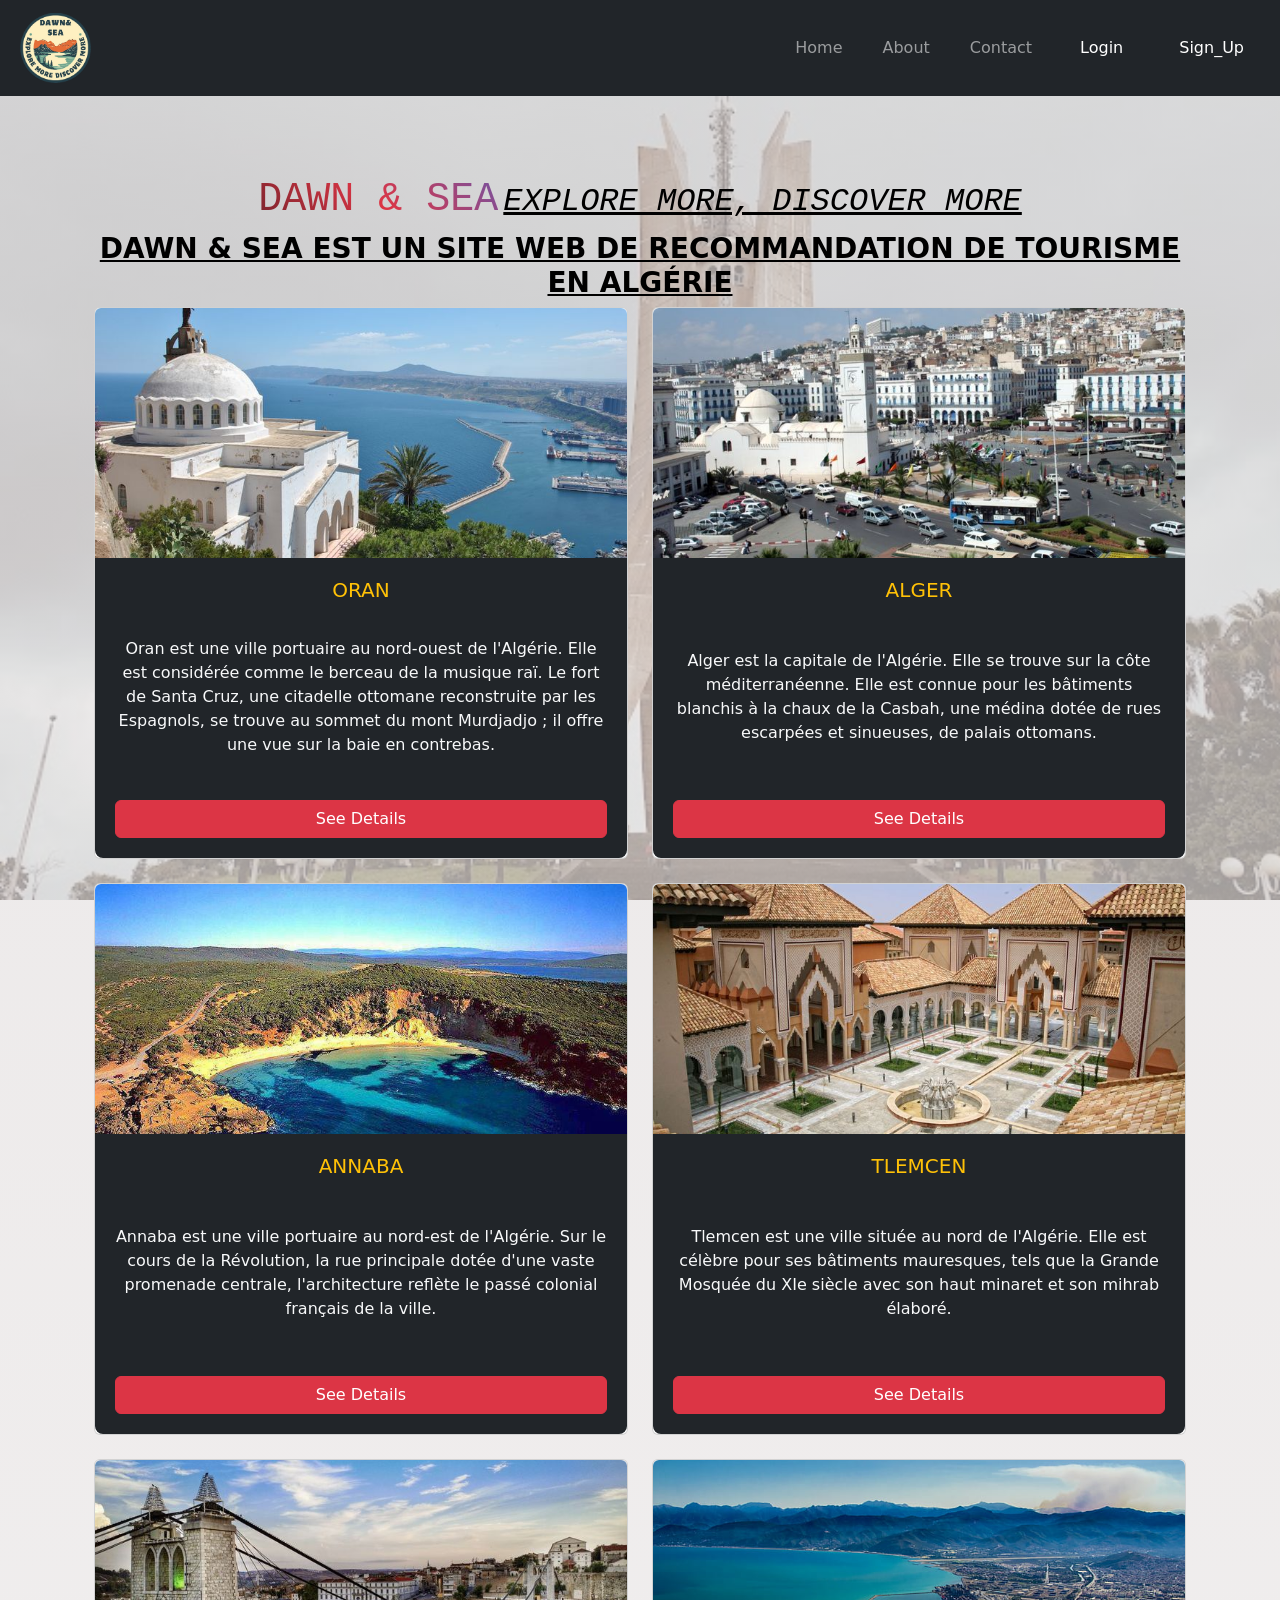
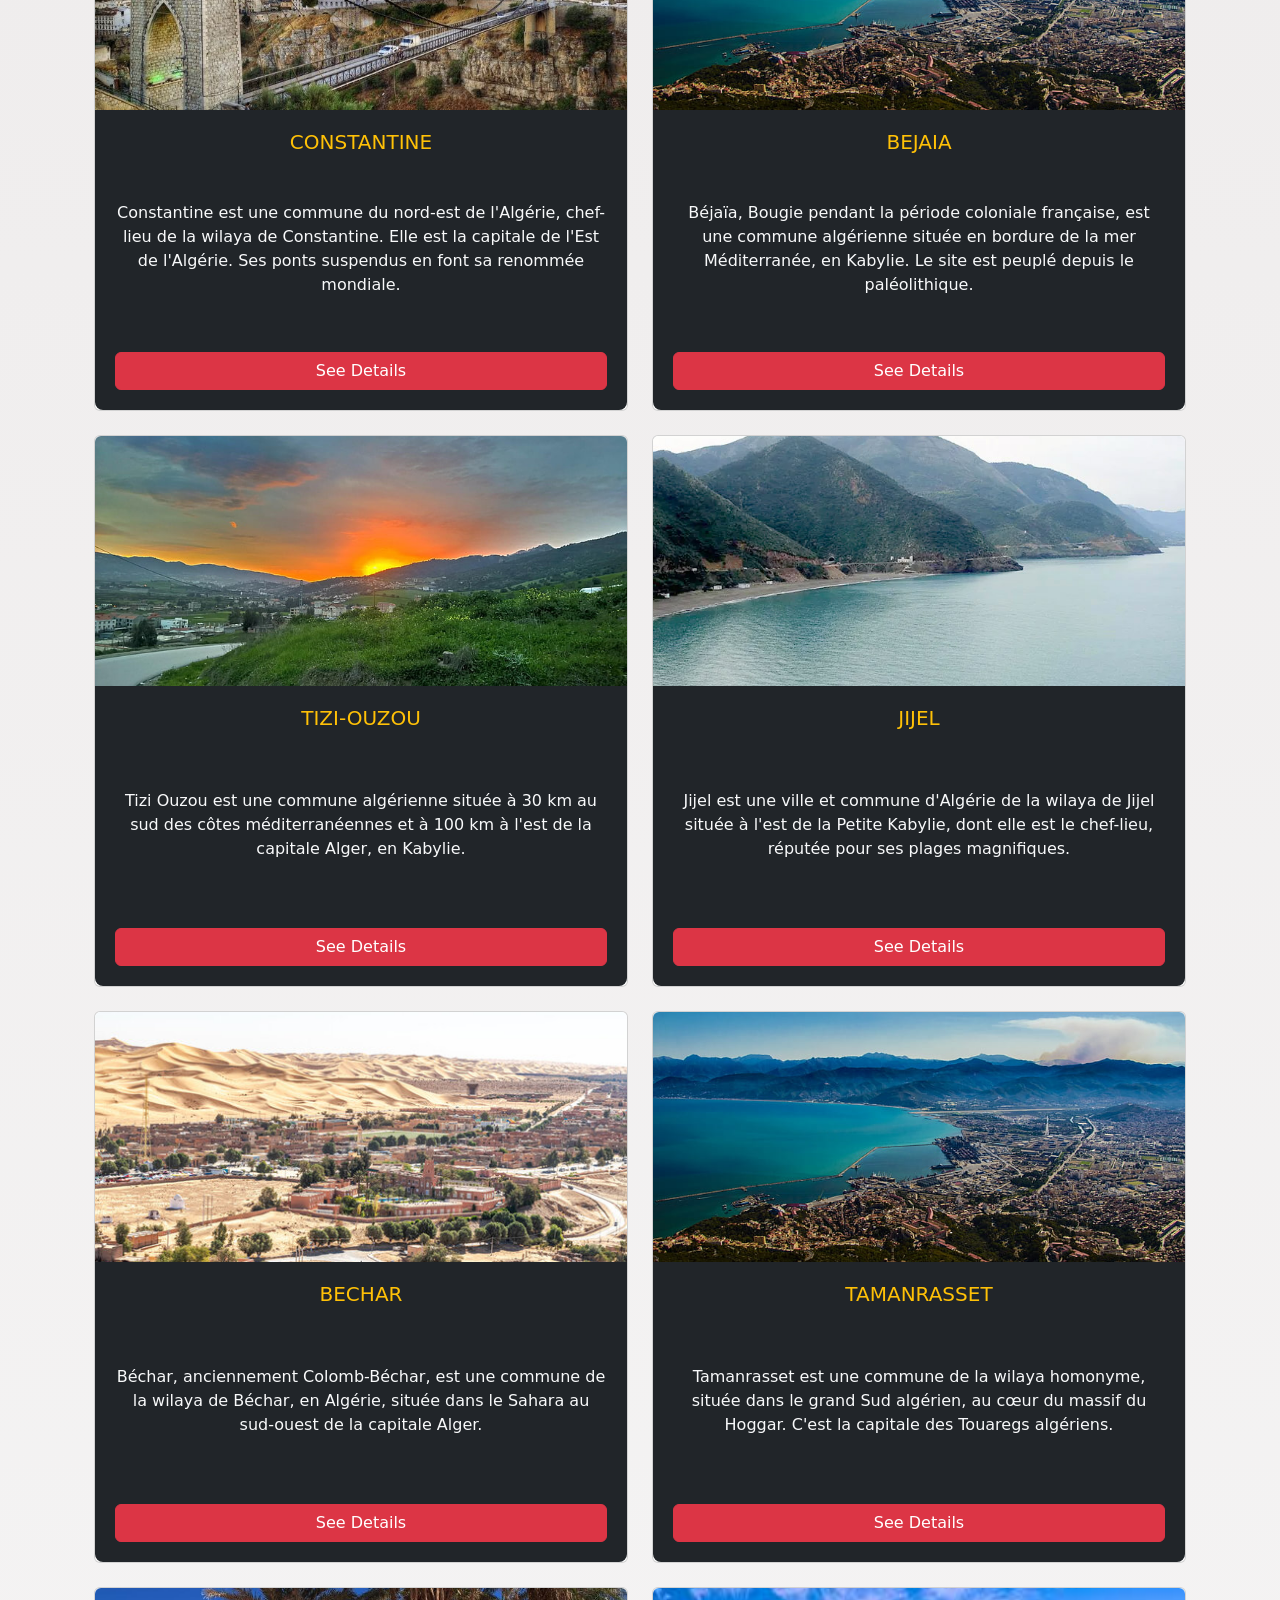
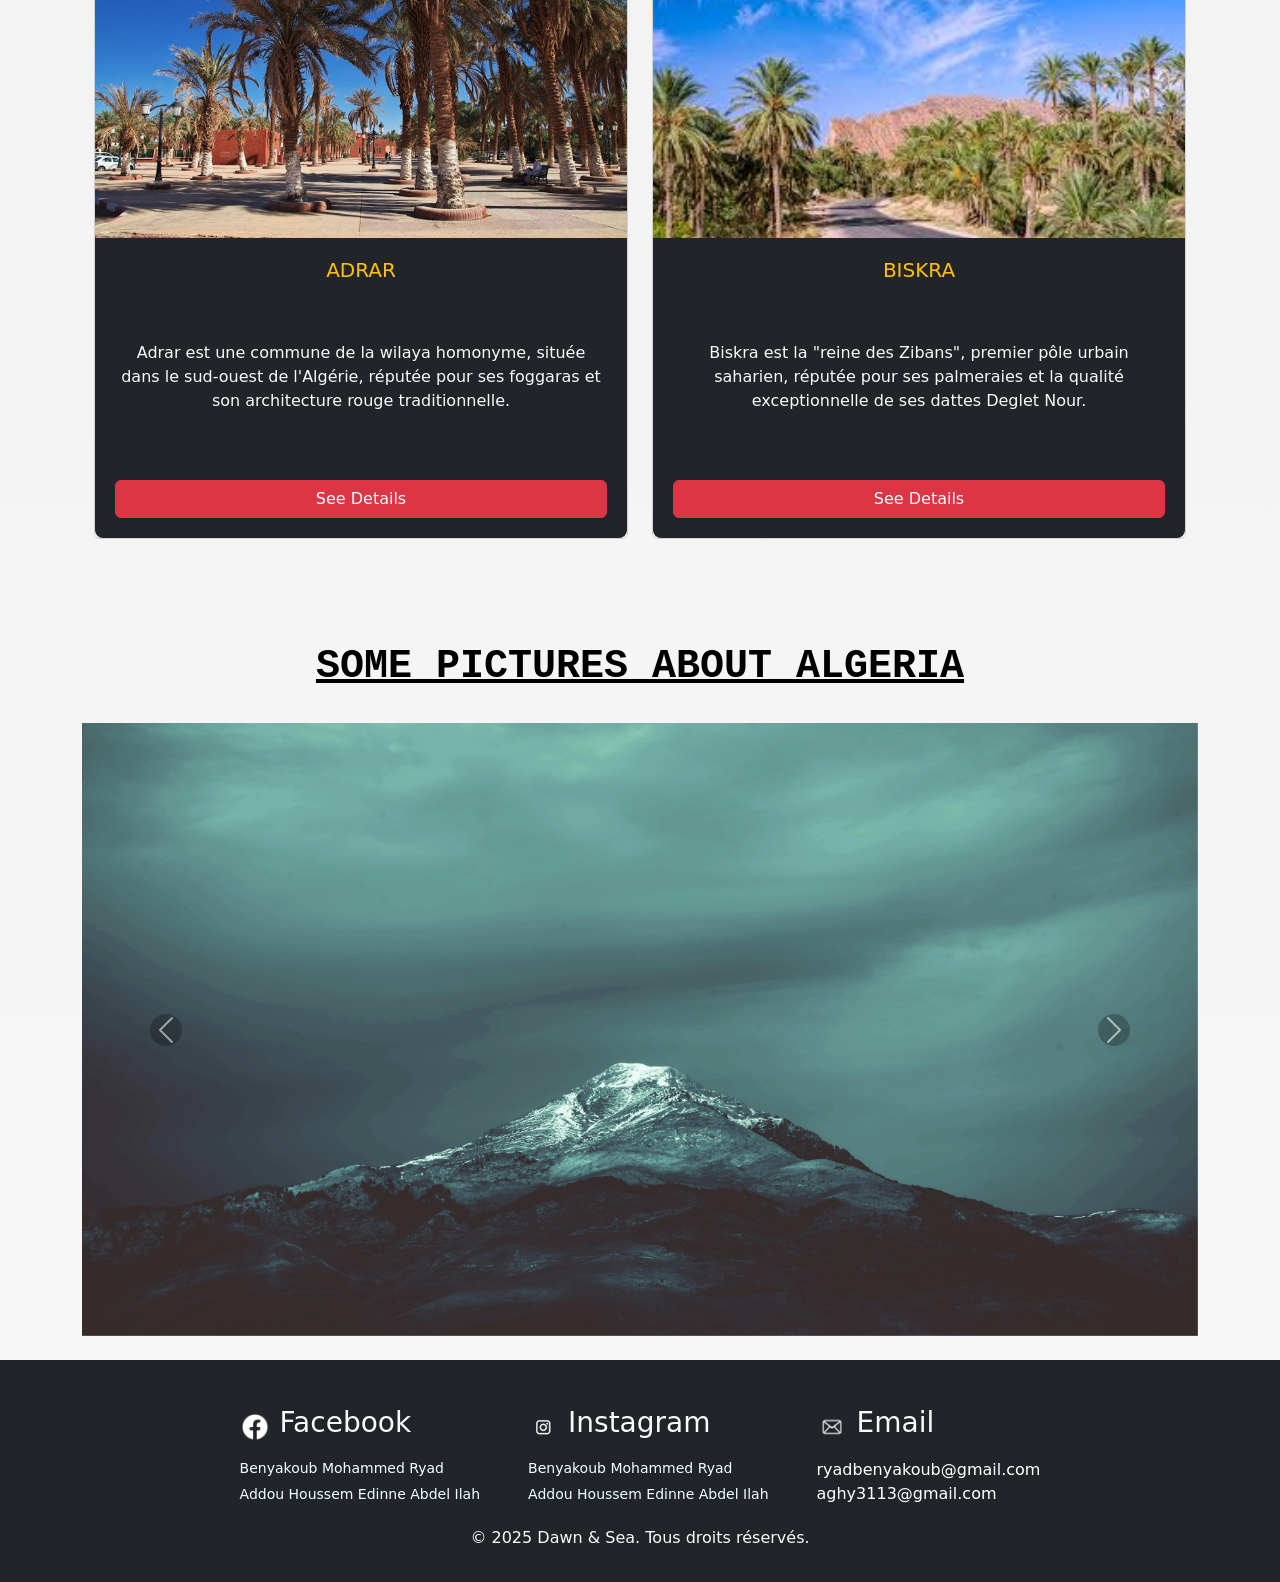
<file: index.html>
<!DOCTYPE html>
<html lang="fr">
    <head>
        <meta charset="UTF-8">
        <meta name="viewport" content="width=device-width, initial-scale=1.0">
        <title>Dawn & Sea - Recommandations Touristiques en Algérie</title>
        <!-- Bootstrap CSS -->
        <link rel="stylesheet" href="assets/CSS/bootstrap.min.css">
        <!-- Custom CSS -->
        <link rel="stylesheet" href="assets/CSS/style.css">
    </head>
    <body>
        <header>
            <nav class="navbar navbar-expand-md navbar-dark bg-dark p-2">
                <div class="container-fluid">
                    <a href="index.html" class="navbar-brand d-flex align-items-center">
                        <img src="IMG/4-removebg-preview.png" alt="Mon Logo" class="logo-navbar">
                    </a>
                    <button class="navbar-toggler" type="button" data-bs-toggle="collapse" data-bs-target="#x" aria-controls="x" aria-expanded="false" aria-label="Toggle navigation">
                        <span class="navbar-toggler-icon"></span>
                    </button>
                    <!-- Conteneur pour la navbar dynamique chargée par main.js -->
                    <div id="x" class="collapse navbar-collapse justify-content-end"></div>
                </div>
            </nav>
        </header>

        <main>
            <div class="container text-center">
                <h1 class="animate-title-1">Dawn & Sea</h1>
                <h2 class="animate-title-2">Explore more, discover more</h2>
                <h3 class="text-center text-uppercase fw-bold text-decoration-underline animate-title-3">
                    dawn & sea est un site web de recommandation de tourisme en Algérie
                </h3>
                <br>
                <!-- Cartes touristiques -->
                <div class="container">
                    <div class="row row-cols-1 row-cols-md-2 g-4">
                        <div class="col">
                            <div class="card">
                                <img src="IMG/oran2.jpg" class="card-img-top" alt="Oran">
                                <div class="card-body bg-dark">
                                    <h5 class="card-title text-warning">ORAN</h5>
                                    <p class="card-text text-light">
                                        Oran est une ville portuaire au nord-ouest de l'Algérie. 
                                        Elle est considérée comme le berceau de la musique raï. 
                                        Le fort de Santa Cruz, une citadelle ottomane reconstruite par les Espagnols, 
                                        se trouve au sommet du mont Murdjadjo ; il offre une vue sur la baie en contrebas.                          
                                    </p>
                                    <a class="btn btn-danger" href="explore.html?ville=Oran">See Details</a>
                                </div>
                            </div>
                        </div>
                        <div class="col">
                            <div class="card">
                                <img src="IMG/alger2.jpg" class="card-img-top" alt="Alger">
                                <div class="card-body bg-dark">
                                    <h5 class="card-title text-warning">ALGER</h5>
                                    <p class="card-text text-light">
                                        Alger est la capitale de l'Algérie. Elle se trouve sur la côte méditerranéenne. 
                                        Elle est connue pour les bâtiments blanchis à la chaux de la Casbah, 
                                        une médina dotée de rues escarpées et sinueuses, de palais ottomans.
                                    </p>
                                    <a class="btn btn-danger" href="explore.html?ville=Alger">See Details</a>
                                </div>
                            </div>
                        </div>
                        <div class="col">
                            <div class="card">
                                <img src="IMG/ANNABA_2.jpg" class="card-img-top" alt="Annaba">
                                <div class="card-body bg-dark">
                                    <h5 class="card-title text-warning">ANNABA</h5>
                                    <p class="card-text text-light">
                                        Annaba est une ville portuaire au nord-est de l'Algérie. 
                                        Sur le cours de la Révolution, la rue principale dotée d'une vaste promenade centrale, 
                                        l'architecture reflète le passé colonial français de la ville.
                                    </p>
                                    <a class="btn btn-danger" href="explore.html?ville=Annaba">See Details</a>
                                </div>
                            </div>
                        </div>
                        <div class="col">
                            <div class="card">
                                <img src="IMG/Tlemcen.jpg" class="card-img-top" alt="Tlemcen">
                                <div class="card-body bg-dark">
                                    <h5 class="card-title text-warning">TLEMCEN</h5>
                                    <p class="card-text text-light">
                                        Tlemcen est une ville située au nord de l'Algérie. 
                                        Elle est célèbre pour ses bâtiments mauresques, tels que la Grande Mosquée du XIe siècle 
                                        avec son haut minaret et son mihrab élaboré.
                                    </p>
                                    <a class="btn btn-danger" href="explore.html?ville=Tlemcen">See Details</a>
                                </div>
                            </div>
                        </div>
                    </div>
                    <br>
                    <div class="row row-cols-1 row-cols-md-2 g-4">
                        <div class="col">
                            <div class="card">
                                <img src="IMG/Constantine.jpg" class="card-img-top" alt="Constantine">
                                <div class="card-body bg-dark">
                                    <h5 class="card-title text-warning">CONSTANTINE</h5>
                                    <p class="card-text text-light">
                                        Constantine est une commune du nord-est de l'Algérie, chef-lieu de la wilaya de Constantine. 
                                        Elle est la capitale de l'Est de l'Algérie. Ses ponts suspendus en font sa renommée mondiale.
                                    </p>
                                    <a class="btn btn-danger" href="explore.html?ville=Constantine">See Details</a>
                                </div>
                            </div>
                        </div>
                        <div class="col">
                            <div class="card">
                                <img src="IMG/bejaya3.jpg" class="card-img-top" alt="Bejaia">
                                <div class="card-body bg-dark">
                                    <h5 class="card-title text-warning">BEJAIA</h5>
                                    <p class="card-text text-light">
                                        Béjaïa, Bougie pendant la période coloniale française, est une commune algérienne 
                                        située en bordure de la mer Méditerranée, en Kabylie. Le site est peuplé depuis le paléolithique.
                                    </p>
                                    <a class="btn btn-danger" href="explore.html?ville=Bejaia">See Details</a>
                                </div>
                            </div>
                        </div>
                        <div class="col">
                            <div class="card">
                                <img src="IMG/tizi-ouzou.jpg" class="card-img-top" alt="Tizi-Ouzou">
                                <div class="card-body bg-dark">
                                    <h5 class="card-title text-warning">TIZI-OUZOU</h5>
                                    <p class="card-text text-light">
                                        Tizi Ouzou est une commune algérienne située à 30 km au sud des côtes méditerranéennes 
                                        et à 100 km à l'est de la capitale Alger, en Kabylie.
                                    </p>
                                    <a class="btn btn-danger" href="explore.html?ville=Tizi-Ouzou">See Details</a>
                                </div>
                            </div>
                        </div>
                        <div class="col">
                            <div class="card">
                                <img src="IMG/JIJEL.jpg" class="card-img-top" alt="Jijel">
                                <div class="card-body bg-dark">
                                    <h5 class="card-title text-warning">JIJEL</h5>
                                    <p class="card-text text-light">
                                        Jijel est une ville et commune d'Algérie de la wilaya de Jijel située à l'est de la Petite Kabylie, 
                                        dont elle est le chef-lieu, réputée pour ses plages magnifiques.
                                    </p>
                                    <a class="btn btn-danger" href="explore.html?ville=Jijel">See Details</a>
                                </div>
                            </div>
                        </div>
                    </div>
                    <br>
                    <div class="row row-cols-1 row-cols-md-2 g-4">
                        <div class="col">
                            <div class="card">
                                <img src="IMG/bechar2.jpg" class="card-img-top" alt="Bechar">
                                <div class="card-body bg-dark">
                                    <h5 class="card-title text-warning">BECHAR</h5>
                                    <p class="card-text text-light">
                                        Béchar, anciennement Colomb-Béchar, est une commune de la wilaya de Béchar, en Algérie, 
                                        située dans le Sahara au sud-ouest de la capitale Alger.
                                    </p>
                                    <a class="btn btn-danger" href="explore.html?ville=Bechar">See Details</a>
                                </div>
                            </div>
                        </div>
                        <div class="col">
                            <div class="card">
                                <img src="IMG/bejaya3.jpg" class="card-img-top" alt="Tamanrasset">
                                <div class="card-body bg-dark">
                                    <h5 class="card-title text-warning">TAMANRASSET</h5>
                                    <p class="card-text text-light">
                                        Tamanrasset est une commune de la wilaya homonyme, située dans le grand Sud algérien, 
                                        au cœur du massif du Hoggar. C'est la capitale des Touaregs algériens.
                                    </p>
                                    <a class="btn btn-danger" href="explore.html?ville=Tamanrasset">See Details</a>
                                </div>
                            </div>
                        </div>
                        <div class="col">
                            <div class="card">
                                <img src="IMG/licensed-image (1).jpg" class="card-img-top" alt="Adrar">
                                <div class="card-body bg-dark">
                                    <h5 class="card-title text-warning">ADRAR</h5>
                                    <p class="card-text text-light">
                                        Adrar est une commune de la wilaya homonyme, située dans le sud-ouest de l'Algérie, 
                                        réputée pour ses foggaras et son architecture rouge traditionnelle.
                                    </p>
                                    <a class="btn btn-danger" href="explore.html?ville=Adrar">See Details</a>
                                </div>
                            </div>
                        </div>
                        <div class="col">
                            <div class="card">
                                <img src="IMG/biskra.jpg" class="card-img-top" alt="Biskra">
                                <div class="card-body bg-dark">
                                    <h5 class="card-title text-warning">BISKRA</h5>
                                    <p class="card-text text-light">
                                        Biskra est la "reine des Zibans", premier pôle urbain saharien, réputée pour ses palmeraies 
                                        et la qualité exceptionnelle de ses dattes Deglet Nour.
                                    </p>
                                    <a class="btn btn-danger" href="explore.html?ville=Biskra">See Details</a>
                                </div>
                            </div>
                        </div>
                    </div>
                </div>
                <br>
                <h1 style="color: black; text-decoration: underline; text-transform: uppercase; font-weight: bold;">SOME PICTURES ABOUT ALGERIA</h1>
                <br>
                
                <div id="carouselExampleInterval" class="carousel slide" data-bs-ride="carousel">
                    <div class="carousel-inner">
                        <div class="carousel-item active" data-bs-interval="5000">
                            <img src="IMG/SLIDER/A.jpg" class="d-block w-100" alt="Slider A">
                        </div>
                        <div class="carousel-item" data-bs-interval="5000">
                            <img src="IMG/SLIDER/B.jpg" class="d-block w-100" alt="Slider B">
                        </div>
                        <div class="carousel-item" data-bs-interval="5000">
                            <img src="IMG/SLIDER/C.jpg" class="d-block w-100" alt="Slider C">
                        </div>
                        <div class="carousel-item" data-bs-interval="5000">
                            <img src="IMG/SLIDER/D.jpg" class="d-block w-100" alt="Slider D">
                        </div>
                    </div>
                    <button class="carousel-control-prev" type="button" data-bs-target="#carouselExampleInterval" data-bs-slide="prev">
                        <span class="carousel-control-prev-icon" aria-hidden="true"></span>
                        <span class="visually-hidden">Previous</span>
                    </button>
                    <button class="carousel-control-next" type="button" data-bs-target="#carouselExampleInterval" data-bs-slide="next">
                        <span class="carousel-control-next-icon" aria-hidden="true"></span>
                        <span class="visually-hidden">Next</span>
                    </button>
                </div>
            </div>          
        </main>
        
        <footer class="bg-dark text-white text-center py-3 mt-4">
            <article id="contact" class="d-flex justify-content-center gap-5 flex-wrap">
                <div class="platform">
                    <div class="logo-container">
                        <img id="FCB_LOGO" src="IMG/facebook-new (1).png" alt="Facebook Logo">
                        <h3 class="text-light bg-dark">facebook</h3>
                    </div>
                    <div class="links-container">
                        <a href="https://www.facebook.com/profile.php?id=100009239179515&locale=fr_FR" target="_blank">Benyakoub Mohammed Ryad</a>
                        <a href="https://www.facebook.com/lmojrim.hoiry?locale=fr_FR" target="_blank">Addou Houssem Edinne Abdel Ilah</a>
                    </div>
                </div>
        
                <div class="platform">
                    <div class="logo-container">
                        <img id="FCB_LOGO" src="IMG/insta-white-removebg-preview.png" alt="Instagram Logo">
                        <h3 class="text-light bg-dark">instagram</h3>
                    </div>
                    <div class="links-container">
                        <a href="https://www.instagram.com/ryad_benyakoub?igsh=N3ZjYTF0aDBneGJw" target="_blank">Benyakoub Mohammed Ryad</a>
                        <a href="https://www.instagram.com/a.ghy?igsh=MXR0bGIyd3BxNHU2dQ=="" target="_blank">Addou Houssem Edinne Abdel Ilah</a>
                    </div>
                </div>
        
                <div class="platform">
                    <div class="logo-container">
                        <img id="FCB_LOGO" src="IMG/Gmail_icon-removebg-preview.png" alt="Email Logo">
                        <h3 class="text-light bg-dark">email</h3>
                    </div>
                    <div class="links-container">
                        <span>ryadbenyakoub@gmail.com</span>
                        <span>aghy3113@gmail.com</span>
                    </div>
                </div>
            </article>
            <p class="text-light bg-dark mt-3">&copy; 2025 Dawn & Sea. Tous droits réservés.</p>
        </footer>

        <!-- JS Scripts -->
        <script src="assets/JS/bootstrap.bundle.min.js"></script>
        <script src="assets/JS/main.js"></script>
    </body>
</html>
</file>
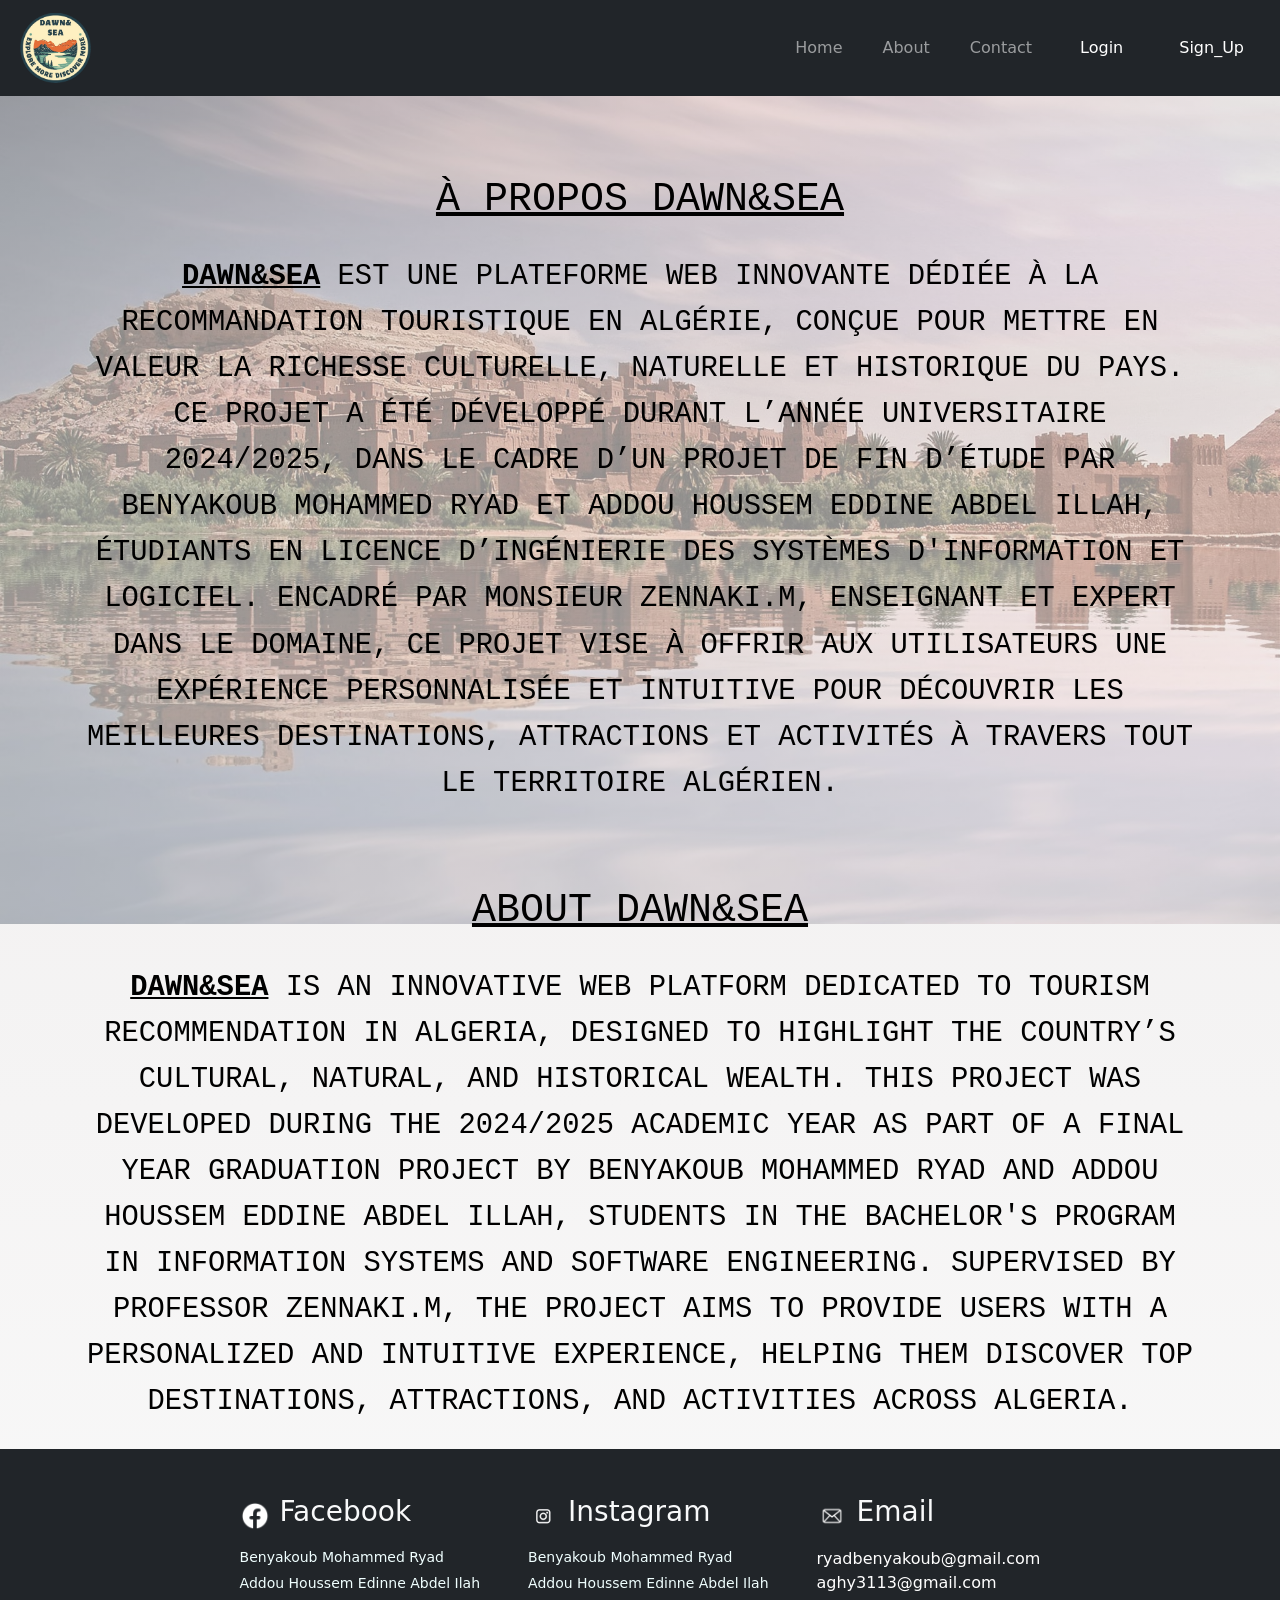
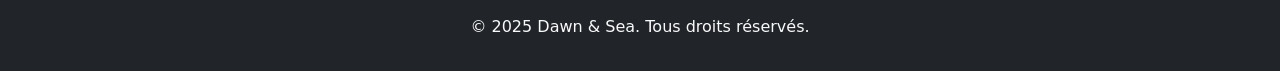
<file: about.html>
<!DOCTYPE html>
<html lang="fr">
<head>
    <meta charset="UTF-8">
    <meta name="viewport" content="width=device-width, initial-scale=1.0">
    <title>Dawn & Sea - À propos</title>
    <!-- Bootstrap CSS -->
    <link rel="stylesheet" href="assets/CSS/bootstrap.min.css">
    <!-- Custom CSS -->
    <link rel="stylesheet" href="assets/CSS/about.css">
</head>
<body>
    <header>
        <nav class="navbar navbar-expand-md navbar-dark bg-dark p-2">
            <div class="container-fluid">
                <a href="index.html" class="navbar-brand d-flex align-items-center">
                    <img src="IMG/4-removebg-preview.png" alt="Mon Logo" class="logo-navbar">
                </a>
                <button class="navbar-toggler" type="button" data-bs-toggle="collapse" data-bs-target="#x" aria-controls="x" aria-expanded="false" aria-label="Toggle navigation">
                    <span class="navbar-toggler-icon"></span>
                </button>
                <!-- Conteneur pour la navbar dynamique chargée par main.js -->
                <div id="x" class="collapse navbar-collapse justify-content-end"></div>
            </div>
        </nav>
    </header>

    <main>
        <div class="container">
            <h1>À propos dawn&sea</h1>
            <p class="para">
                <span id="DS">Dawn&Sea</span> est une plateforme web innovante dédiée à la recommandation touristique en Algérie,
                conçue pour mettre en valeur la richesse culturelle, naturelle et historique du pays. 
                Ce projet a été développé durant l’année universitaire 2024/2025, 
                dans le cadre d’un projet de fin d’étude par BENYAKOUB Mohammed Ryad et ADDOU Houssem Eddine Abdel Illah, 
                étudiants en licence d’ingénierie des systèmes d'information et logiciel.
                Encadré par Monsieur ZENNAKI.M, enseignant et expert dans le domaine, 
                ce projet vise à offrir aux utilisateurs une expérience personnalisée et intuitive pour découvrir les meilleures destinations, 
                attractions et activités à travers tout le territoire algérien.
            </p>
            <h1>ABOUT dawn&sea</h1>
            <p class="para">
                <span id="DS">Dawn&Sea</span> is an innovative web platform dedicated to tourism recommendation in Algeria,
                designed to highlight the country’s cultural, natural, and historical wealth. 
                This project was developed during the 2024/2025 academic year as part of a final year graduation project by BENYAKOUB Mohammed Ryad and ADDOU Houssem Eddine Abdel Illah, 
                students in the Bachelor's program in Information Systems and Software Engineering.
                Supervised by Professor ZENNAKI.M, 
                the project aims to provide users with a personalized and intuitive experience, 
                helping them discover top destinations, attractions, 
                and activities across Algeria.     
            </p>            
        </div>
    </main>

    <footer class="bg-dark text-white text-center py-3 mt-4">
        <article id="contact" class="d-flex justify-content-center gap-5 flex-wrap">
            <div class="platform">
                <div class="logo-container">
                    <img id="FCB_LOGO" src="IMG/facebook-new (1).png" alt="Facebook Logo">
                    <h3 class="text-light bg-dark">facebook</h3>
                </div>
                <div class="links-container">
                    <a href="https://www.facebook.com/profile.php?id=100009239179515&locale=fr_FR" target="_blank">Benyakoub Mohammed Ryad</a>
                    <a href="https://www.facebook.com/lmojrim.hoiry?locale=fr_FR" target="_blank">Addou Houssem Edinne Abdel Ilah</a>
                </div>
            </div>
    
            <div class="platform">
                <div class="logo-container">
                    <img id="FCB_LOGO" src="IMG/insta-white-removebg-preview.png" alt="Instagram Logo">
                    <h3 class="text-light bg-dark">instagram</h3>
                </div>
                <div class="links-container">
                    <a href="https://www.instagram.com/ryad_benyakoub?igsh=N3ZjYTF0aDBneGJw" target="_blank">Benyakoub Mohammed Ryad</a>
                    <a href="https://www.instagram.com/a.ghy?igsh=MXR0bGIyd3BxNHU2dQ==">Addou Houssem Edinne Abdel Ilah</a>
                </div>
            </div>
    
            <div class="platform">
                <div class="logo-container">
                    <img id="FCB_LOGO" src="IMG/Gmail_icon-removebg-preview.png" alt="Email Logo">
                    <h3 class="text-light bg-dark">email</h3>
                </div>
                <div class="links-container">
                    <span>ryadbenyakoub@gmail.com</span>
                    <span>aghy3113@gmail.com</span>
                </div>
            </div>
        </article>
        <p class="text-light bg-dark mt-3">&copy; 2025 Dawn & Sea. Tous droits réservés.</p>
    </footer>

    <!-- JS Scripts -->
    <script src="assets/JS/bootstrap.bundle.min.js"></script>
    <script src="assets/JS/main.js"></script>
</body>
</html>
</file>
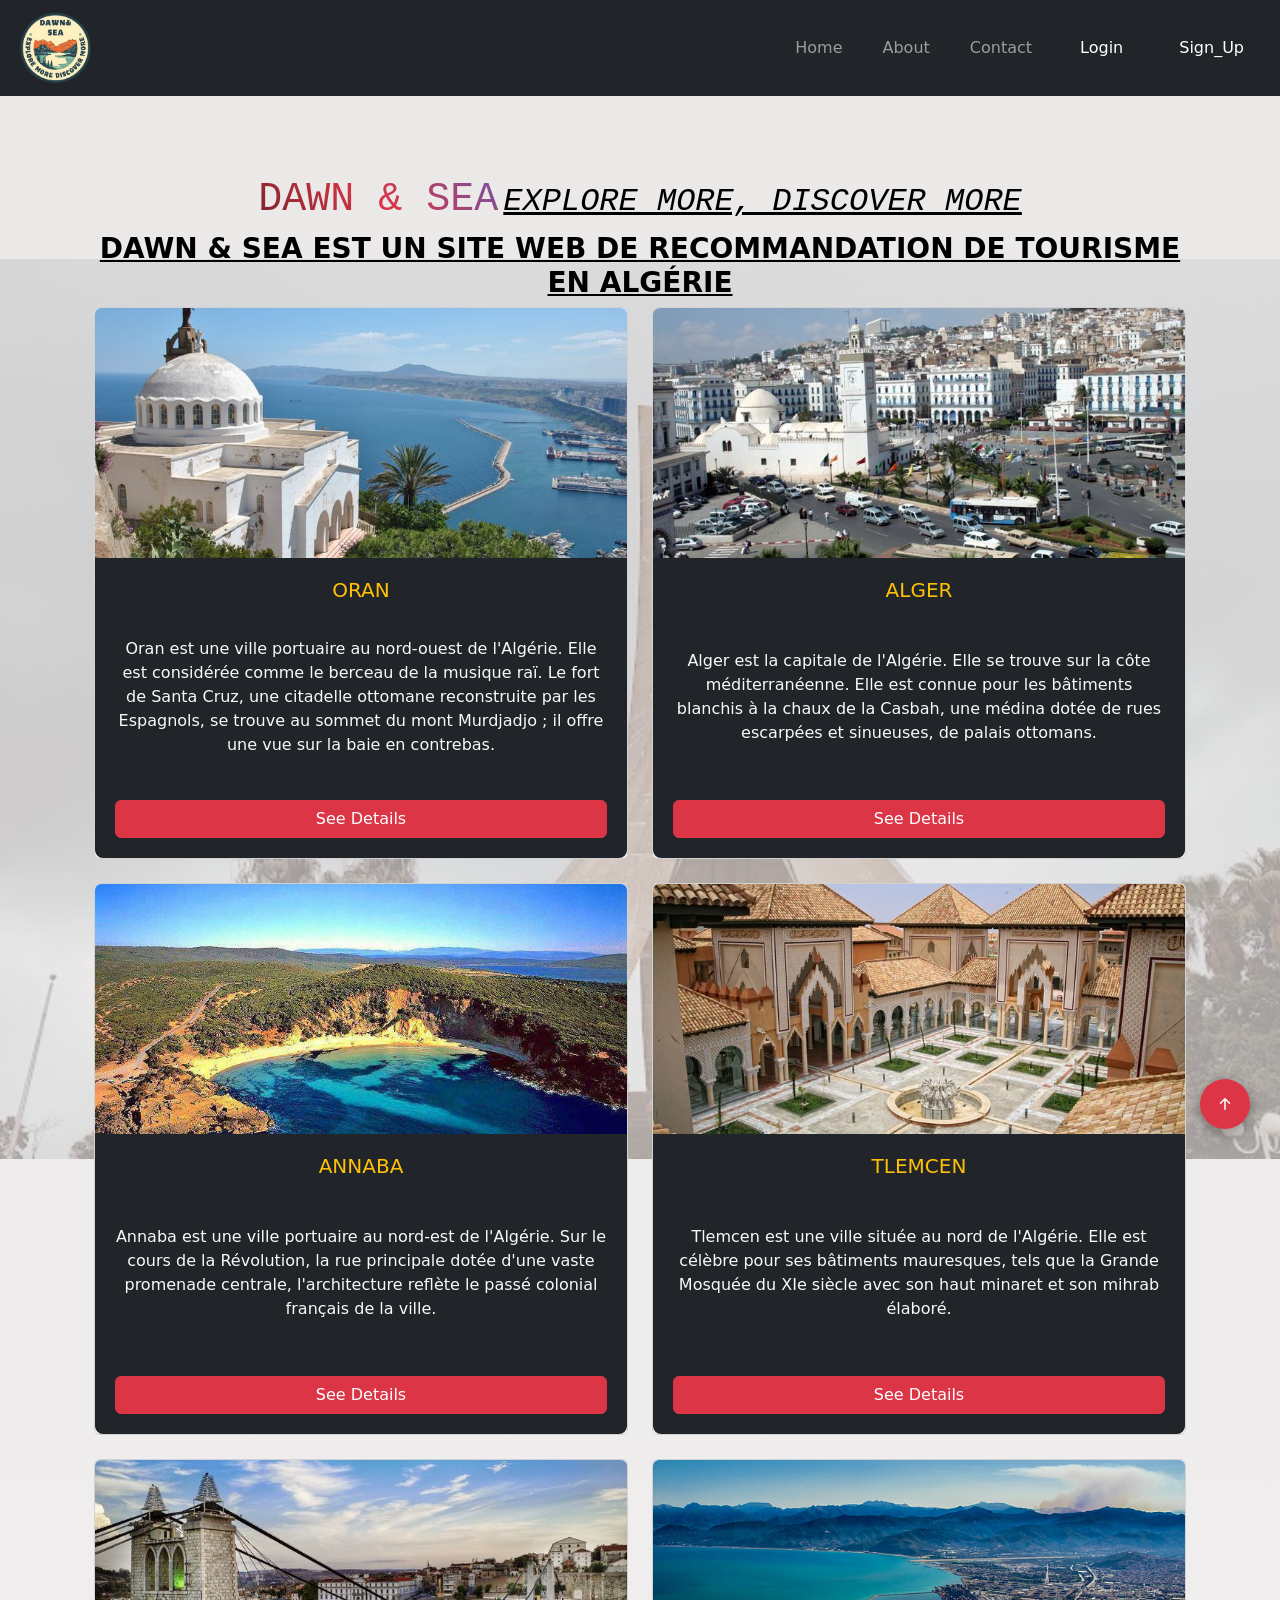
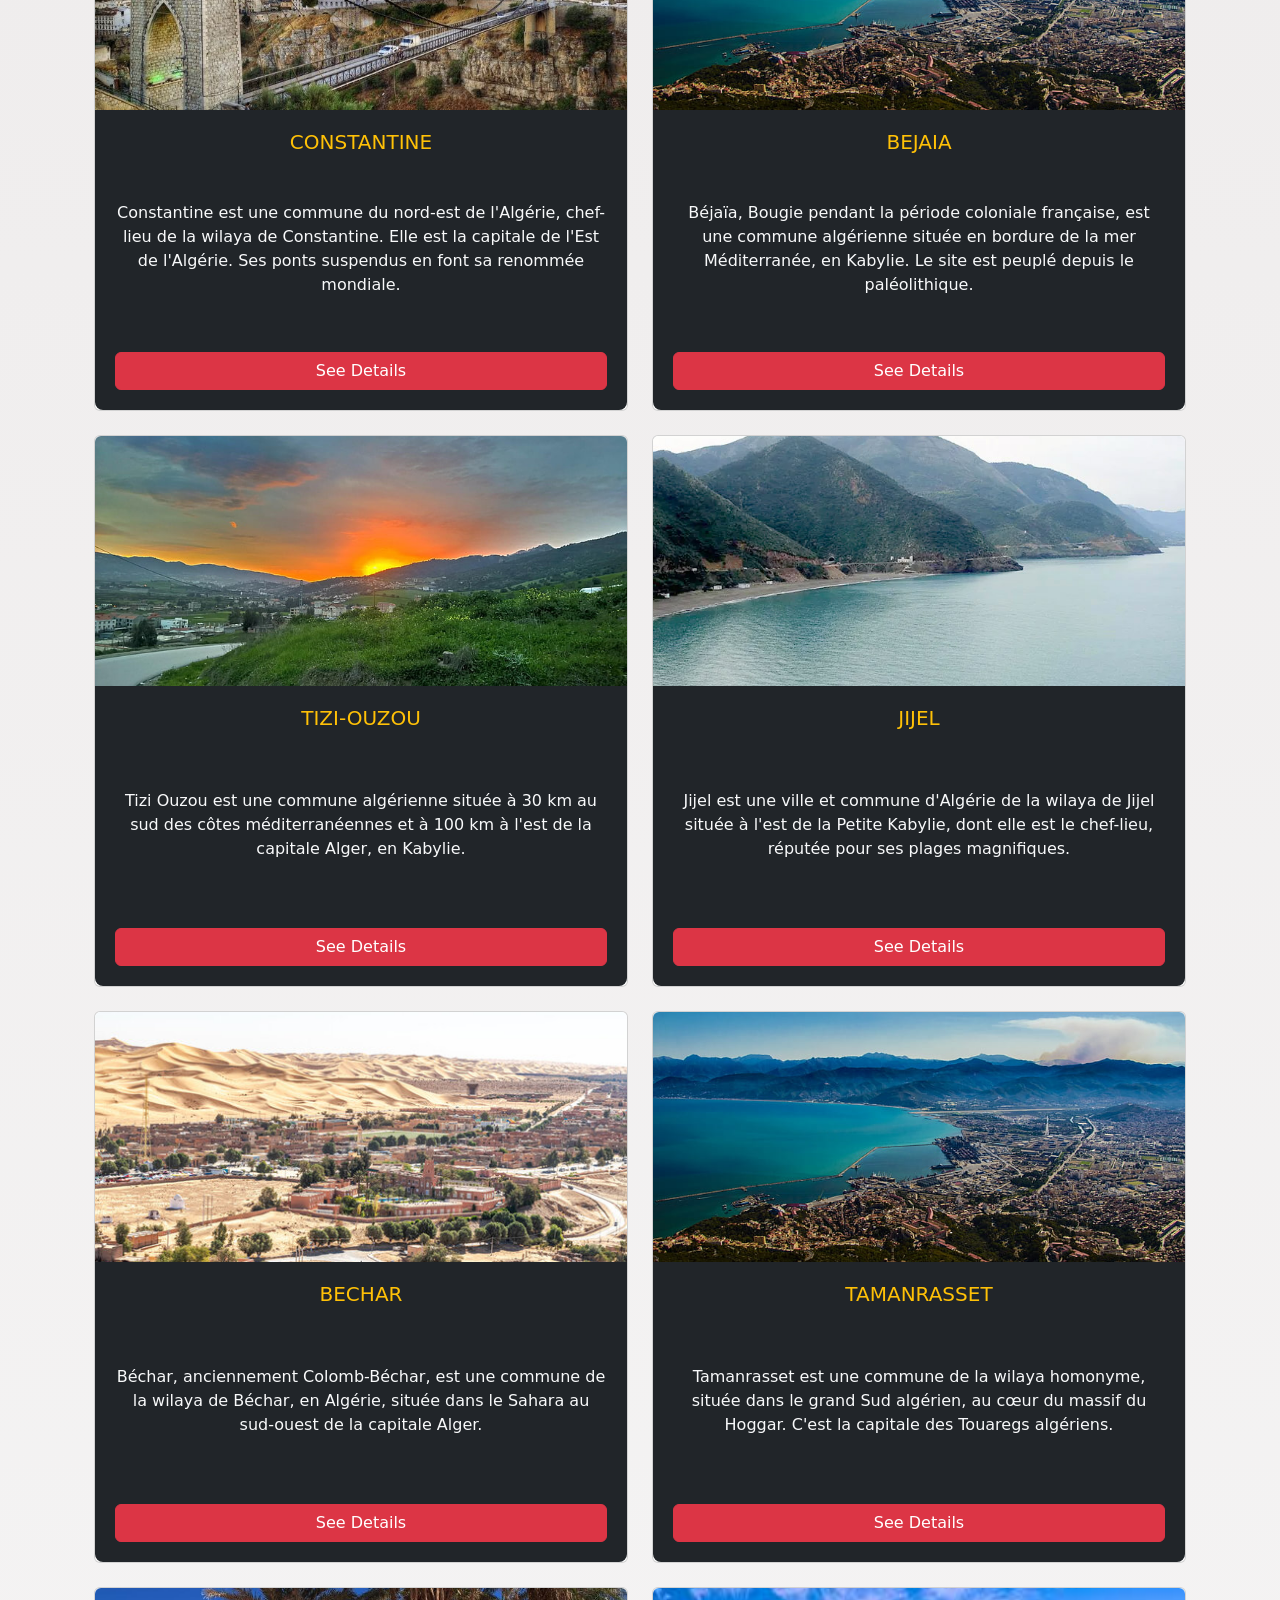
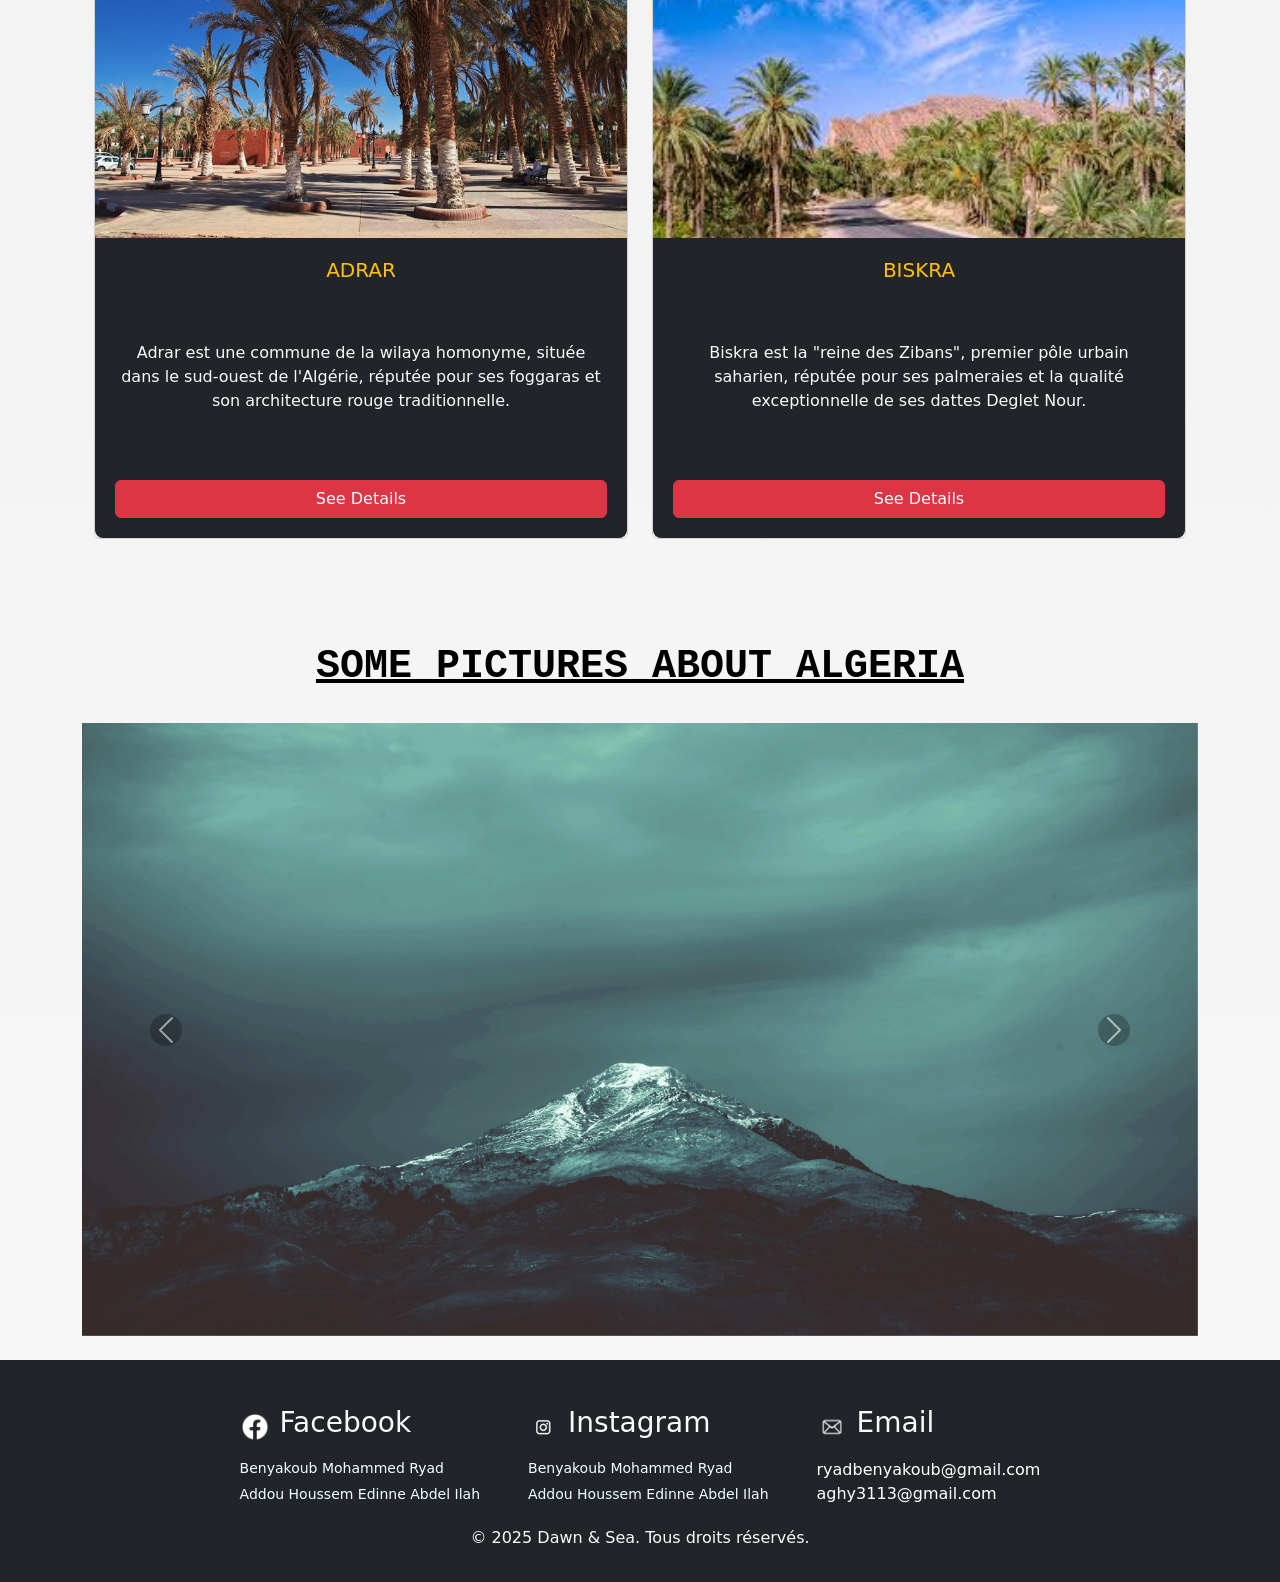
<file: admin.html>
<!DOCTYPE html>
<html lang="fr">
<head>
    <meta charset="UTF-8">
    <meta name="viewport" content="width=device-width, initial-scale=1.0">
    <title>Dawn & Sea - Espace Administration</title>
    <!-- Bootstrap CSS -->
    <link rel="stylesheet" href="assets/CSS/bootstrap.min.css">
    <!-- Custom CSS -->
    <link rel="stylesheet" href="assets/CSS/style.css">
    <style>
        /* Styles spécifiques pour le dashboard d'administration */
        .admin-container {
            margin-top: 120px;
            margin-bottom: 50px;
        }
        .admin-card {
            background-color: rgba(30, 30, 30, 0.75);
            backdrop-filter: blur(10px);
            -webkit-backdrop-filter: blur(10px);
            border: 1px solid rgba(255, 255, 255, 0.1);
            border-radius: 15px;
            padding: 30px;
            color: #fff;
            box-shadow: 0 8px 32px 0 rgba(0, 0, 0, 0.3);
        }
        .stat-box {
            background: linear-gradient(135deg, rgba(220, 53, 69, 0.2), rgba(255, 193, 7, 0.2));
            border: 1px solid rgba(255, 255, 255, 0.1);
            border-radius: 10px;
            padding: 20px;
            text-align: center;
            transition: transform 0.3s ease;
        }
        .stat-box:hover {
            transform: translateY(-5px);
        }
        .table-responsive {
            background: rgba(20, 20, 20, 0.4);
            border-radius: 10px;
            padding: 10px;
            margin-top: 20px;
        }
        .table {
            color: #fff;
            margin-bottom: 0;
        }
        .table th {
            border-color: rgba(255, 255, 255, 0.1);
            color: #ffc107;
        }
        .table td {
            border-color: rgba(255, 255, 255, 0.05);
            vertical-align: middle;
        }
        .nav-tabs-admin {
            border-bottom: 1px solid rgba(255, 255, 255, 0.1);
            margin-bottom: 25px;
            display: flex;
            gap: 10px;
        }
        .admin-tab-btn {
            border-radius: 10px 10px 0 0;
            padding: 10px 20px;
            font-weight: bold;
            transition: all 0.3s ease;
        }
        .modal-content-dark {
            background-color: #212529;
            color: #fff;
            border: 1px solid rgba(255, 255, 255, 0.1);
            border-radius: 15px;
        }
        .modal-header-dark {
            border-bottom: 1px solid rgba(255, 255, 255, 0.1);
        }
        .modal-footer-dark {
            border-top: 1px solid rgba(255, 255, 255, 0.1);
        }
        .form-control-dark {
            background-color: rgba(255, 255, 255, 0.05);
            border: 1px solid rgba(255, 255, 255, 0.1);
            color: #fff;
        }
        .form-control-dark:focus {
            background-color: rgba(255, 255, 255, 0.1);
            border-color: #ffc107;
            color: #fff;
            box-shadow: none;
        }
    </style>
</head>
<body>
    <header>
        <nav class="navbar navbar-expand-md navbar-dark bg-dark p-2">
            <div class="container-fluid">
                <a href="index.html" class="navbar-brand d-flex align-items-center">
                    <img src="IMG/4-removebg-preview.png" alt="Mon Logo" class="logo-navbar">
                </a>
                <button class="navbar-toggler" type="button" data-bs-toggle="collapse" data-bs-target="#x" aria-controls="x" aria-expanded="false" aria-label="Toggle navigation">
                    <span class="navbar-toggler-icon"></span>
                </button>
                <!-- Conteneur pour la navbar dynamique chargée par main.js -->
                <div id="x" class="collapse navbar-collapse justify-content-end"></div>
            </div>
        </nav>
    </header>

    <main class="container admin-container">
        <div class="admin-card">
            <div class="d-flex justify-content-between align-items-center mb-4 flex-wrap gap-3">
                <h2 class="text-start m-0 text-light">Tableau de bord d'administration</h2>
                <div class="nav-tabs-admin">
                    <button class="btn btn-primary admin-tab-btn active" data-target="section-overview">Vue générale</button>
                    <button class="btn btn-outline-light admin-tab-btn" data-target="section-destinations">Destinations</button>
                    <button class="btn btn-outline-light admin-tab-btn" data-target="section-users">Utilisateurs & Rôles</button>
                </div>
            </div>

            <!-- SECTION 1 : VUE GÉNÉRALE -->
            <section id="section-overview" class="admin-section">
                <div class="row g-4 mb-4">
                    <div class="col-md-4">
                        <div class="stat-box">
                            <h5 class="text-warning">Utilisateurs enregistrés</h5>
                            <h2 id="stat-users" class="fw-bold my-3">...</h2>
                            <p class="text-muted m-0">Inscrits sur la plateforme</p>
                        </div>
                    </div>
                    <div class="col-md-4">
                        <div class="stat-box">
                            <h5 class="text-warning">Administrateurs</h5>
                            <h2 id="stat-admins" class="fw-bold my-3">...</h2>
                            <p class="text-muted m-0">Comptes avec accès de gestion</p>
                        </div>
                    </div>
                    <div class="col-md-4">
                        <div class="stat-box">
                            <h5 class="text-warning">Destinations (Lieux)</h5>
                            <h2 id="stat-destinations" class="fw-bold my-3">...</h2>
                            <p class="text-muted m-0">Lieux touristiques créés</p>
                        </div>
                    </div>
                </div>
                <div class="mt-5 text-center">
                    <p class="text-muted">Utilisez les onglets ci-dessus pour administrer la base de données et modifier les privilèges des utilisateurs.</p>
                </div>
            </section>

            <!-- SECTION 2 : GESTION DES DESTINATIONS -->
            <section id="section-destinations" class="admin-section d-none">
                <div class="d-flex justify-content-between align-items-center mb-3">
                    <h4 class="text-warning m-0">Liste des Destinations</h4>
                    <button class="btn btn-success" data-bs-toggle="modal" data-bs-target="#addDestinationModal">
                        + Ajouter une destination
                    </button>
                </div>

                <div class="table-responsive">
                    <table class="table table-hover">
                        <thead>
                            <tr>
                                <th>ID</th>
                                <th>Lieu</th>
                                <th>Wilaya</th>
                                <th>Titre Recommandation</th>
                                <th>Note</th>
                                <th>Action</th>
                            </tr>
                        </thead>
                        <tbody id="destinations-tbody">
                            <tr>
                                <td colspan="6" class="text-center text-light">Chargement des destinations...</td>
                            </tr>
                        </tbody>
                    </table>
                </div>
            </section>

            <!-- SECTION 3 : GESTION DES UTILISATEURS & RÔLES -->
            <section id="section-users" class="admin-section d-none">
                <h4 class="text-warning mb-3">Gestion des Utilisateurs</h4>
                
                <div class="table-responsive">
                    <table class="table table-hover">
                        <thead>
                            <tr>
                                <th>ID</th>
                                <th>Nom & Prénom</th>
                                <th>Email</th>
                                <th>Téléphone</th>
                                <th>Pays</th>
                                <th>Rôle</th>
                                <th>Action</th>
                            </tr>
                        </thead>
                        <tbody id="users-tbody">
                            <tr>
                                <td colspan="7" class="text-center text-light">Chargement des utilisateurs...</td>
                            </tr>
                        </tbody>
                    </table>
                </div>
            </section>
        </div>
    </main>

    <!-- MODAL D'AJOUT DE DESTINATION -->
    <div class="modal fade" id="addDestinationModal" tabindex="-1" aria-labelledby="addDestinationModalLabel" aria-hidden="true">
        <div class="modal-dialog modal-lg">
            <div class="modal-content modal-content-dark">
                <form id="add-destination-form">
                    <div class="modal-header modal-header-dark">
                        <h5 class="modal-title text-warning" id="addDestinationModalLabel">Créer un nouveau lieu & recommandation</h5>
                        <button type="button" class="btn-close btn-close-white" data-bs-dismiss="modal" aria-label="Close"></button>
                    </div>
                    <div class="modal-body">
                        <!-- Partie Lieu -->
                        <h6 class="text-warning border-bottom border-secondary pb-2 mb-3">1. Informations sur le Lieu</h6>
                        <div class="row g-3 mb-4">
                            <div class="col-md-6">
                                <label for="lieu_nom" class="form-label">Nom du Lieu *</label>
                                <input type="text" class="form-control form-control-dark" id="lieu_nom" name="lieu_nom" placeholder="Ex: Fort Santa Cruz" required>
                            </div>
                            <div class="col-md-6">
                                <label for="lieu_address" class="form-label">Wilaya / Adresse *</label>
                                <input type="text" class="form-control form-control-dark" id="lieu_address" name="lieu_address" placeholder="Ex: Oran" required>
                            </div>
                            <div class="col-12">
                                <label for="lieu_description" class="form-label">Description du lieu *</label>
                                <textarea class="form-control form-control-dark" id="lieu_description" name="lieu_description" rows="2" placeholder="Ex: Une forteresse espagnole..." required></textarea>
                            </div>
                            <div class="col-12">
                                <label for="lieu_image" class="form-label">Image illustrative * (Fichier image)</label>
                                <input class="form-control form-control-dark" type="file" id="lieu_image" accept="image/*" required>
                            </div>
                        </div>

                        <!-- Partie Recommandation -->
                        <h6 class="text-warning border-bottom border-secondary pb-2 mb-3">2. Recommandation & Évaluation</h6>
                        <div class="row g-3">
                            <div class="col-md-8">
                                <label for="rec_titre" class="form-label">Titre de la recommandation *</label>
                                <input type="text" class="form-control form-control-dark" id="rec_titre" name="rec_titre" placeholder="Ex: Visite culturelle et panoramique" required>
                            </div>
                            <div class="col-md-4">
                                <label for="rec_note" class="form-label">Évaluation générale *</label>
                                <select class="form-select form-control-dark text-white bg-dark" id="rec_note" name="rec_note" required>
                                    <option value="5" selected>5 ⭐ (Excellent)</option>
                                    <option value="4">4 ⭐ (Très bien)</option>
                                    <option value="3">3 ⭐ (Moyen)</option>
                                    <option value="2">2 ⭐ (Faible)</option>
                                    <option value="1">1 ⭐ (Très mauvais)</option>
                                </select>
                            </div>
                            <div class="col-12">
                                <label for="rec_description" class="form-label">Détails de la recommandation *</label>
                                <textarea class="form-control form-control-dark" id="rec_description" name="rec_description" rows="3" placeholder="Ex: Prévoyez de bonnes chaussures et montez avant le coucher du soleil..." required></textarea>
                            </div>
                            <div class="col-12">
                                <label for="tags" class="form-label">Tags associés (séparés par des virgules)</label>
                                <input type="text" class="form-control form-control-dark" id="tags" name="tags" placeholder="Ex: Historique, Panorama, Famille">
                                <div class="form-text text-muted">Exemples: Historique, Plage, Nature, Randonnée</div>
                            </div>
                        </div>
                    </div>
                    <div class="modal-footer modal-footer-dark">
                        <button type="button" class="btn btn-secondary" data-bs-dismiss="modal">Annuler</button>
                        <button type="submit" class="btn btn-warning text-dark fw-bold">Enregistrer</button>
                    </div>
                </form>
            </div>
        </div>
    </div>

    <footer class="bg-dark text-white text-center py-3 mt-4">
        <p class="text-light bg-dark mt-3">&copy; 2025 Dawn & Sea. Tous droits réservés.</p>
    </footer>

    <!-- JS Scripts -->
    <script src="assets/JS/bootstrap.bundle.min.js"></script>
    <script src="assets/JS/main.js"></script>
</body>
</html>
</file>
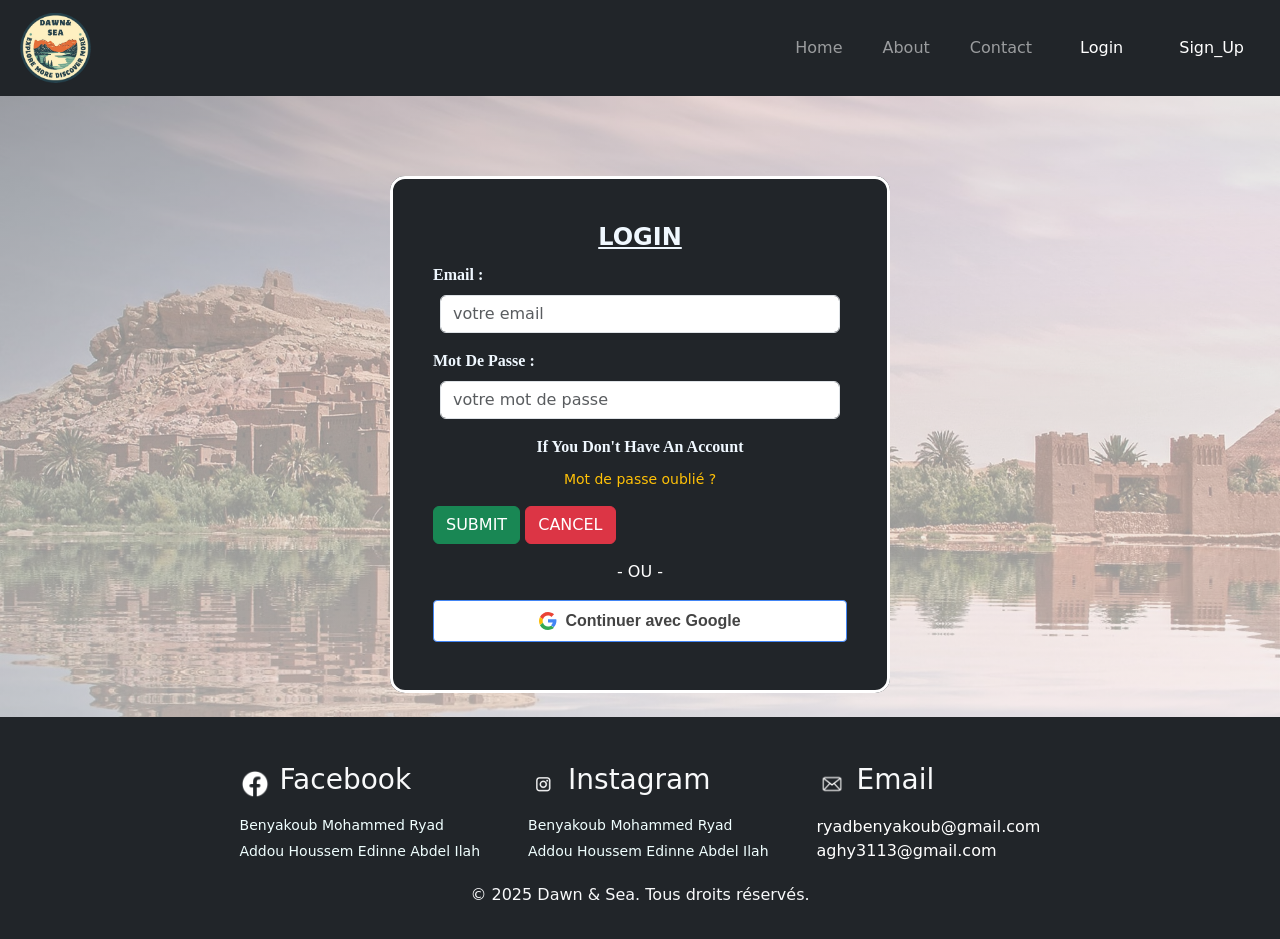
<file: explore.html>
<!DOCTYPE html>
<html lang="fr">
    <head>
        <meta charset="UTF-8">
        <meta name="viewport" content="width=device-width, initial-scale=1.0">
        <title>Dawn & Sea - Découvrir</title>
        <!-- Bootstrap CSS -->
        <link rel="stylesheet" href="assets/CSS/bootstrap.min.css">
        <!-- Custom CSS -->
        <link rel="stylesheet" href="assets/CSS/style.css">
    </head>
    <body>
    <header>
        <nav class="navbar navbar-expand-md navbar-dark bg-dark p-2">
            <div class="container-fluid">
                <a href="index.html" class="navbar-brand d-flex align-items-center">
                    <img src="IMG/4-removebg-preview.png" alt="Mon Logo" class="logo-navbar">
                </a>
                <button class="navbar-toggler" type="button" data-bs-toggle="collapse" data-bs-target="#x" aria-controls="x" aria-expanded="false" aria-label="Toggle navigation">
                    <span class="navbar-toggler-icon"></span>
                </button>
                <!-- Conteneur pour la navbar dynamique chargée par main.js -->
                <div id="x" class="collapse navbar-collapse justify-content-end"></div>
            </div>
        </nav>
    </header>

    <div class="container mt-4">
        <!-- Titre dynamique de la page d'exploration -->
        <h1 id="explore-title" class="mb-4 text-light">Chargement...</h1>

        <!-- Conteneur dynamique des cartes de recommandations -->
        <div id="explore-cards" class="mt-4">
            <div class="d-flex justify-content-center my-5">
                <div class="spinner-border text-light" role="status">
                    <span class="visually-hidden">Chargement...</span>
                </div>
            </div>
        </div>
    </div>

    <footer class="bg-dark text-white text-center py-3 mt-5">
        <article id="contact" class="d-flex justify-content-center gap-5 flex-wrap">
            <div class="platform">
                <div class="logo-container">
                    <img id="FCB_LOGO" src="IMG/facebook-new (1).png" alt="Facebook Logo">
                    <h3 class="text-light bg-dark">facebook</h3>
                </div>
                <div class="links-container">
                    <a href="https://www.facebook.com/profile.php?id=100009239179515&locale=fr_FR" target="_blank">Benyakoub Mohammed Ryad</a>
                    <a href="https://www.facebook.com/lmojrim.hoiry?locale=fr_FR" target="_blank">Addou Houssem Edinne Abdel Ilah</a>
                </div>
            </div>           
            <div class="platform">
                <div class="logo-container">
                    <img id="FCB_LOGO" src="IMG/insta-white-removebg-preview.png" alt="Instagram Logo">
                    <h3 class="text-light bg-dark">instagram</h3>
                </div>
                <div class="links-container">
                    <a href="https://www.instagram.com/ryad_benyakoub?igsh=N3ZjYTF0aDBneGJw" target="_blank">Benyakoub Mohammed Ryad</a>
                    <a href="https://www.instagram.com/a.ghy?igsh=MXR0bGIyd3BxNHU2dQ==" target="_blank">Addou Houssem Edinne Abdel Ilah</a>
                </div>
            </div>            
            <div class="platform">
                <div class="logo-container">
                    <img id="FCB_LOGO" src="IMG/Gmail_icon-removebg-preview.png" alt="Email Logo">
                    <h3 class="text-light bg-dark">email</h3>
                </div>
                <div class="links-container">
                    <span>ryadbenyakoub@gmail.com</span>
                    <span>aghy3113@gmail.com</span>
                </div>
            </div>
        </article>
        <p class="text-light bg-dark mt-3">&copy; 2025 Dawn & Sea. Tous droits réservés.</p>
    </footer>

    <!-- JS Scripts -->
    <script src="assets/JS/bootstrap.bundle.min.js"></script>
    <script src="assets/JS/main.js"></script>
    </body>
</html>
</file>
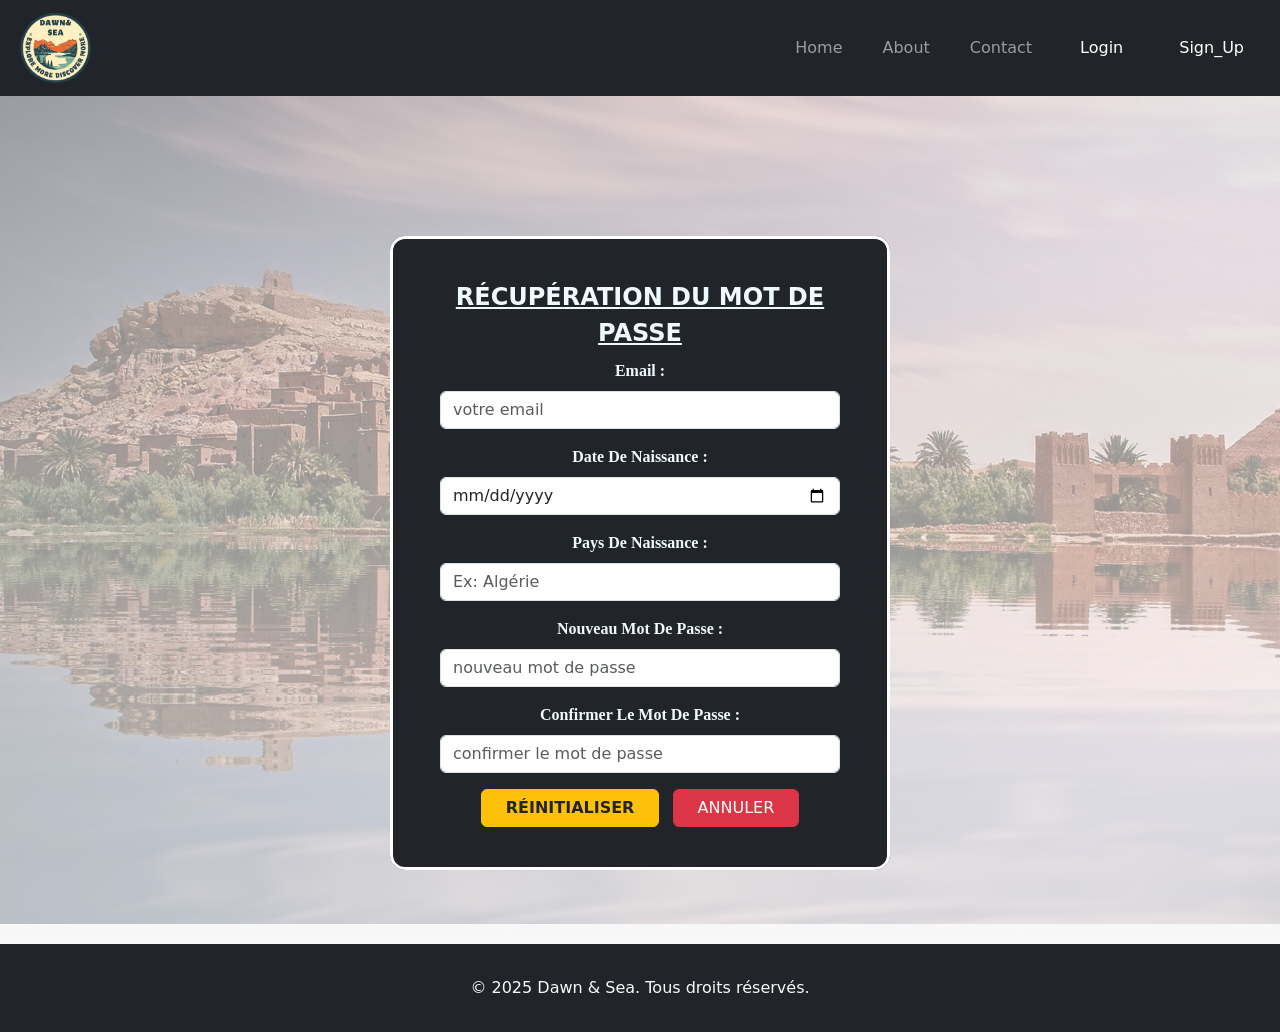
<file: forgot_password.html>
<!DOCTYPE html>
<html lang="fr">
<head>
    <meta charset="UTF-8">
    <meta name="viewport" content="width=device-width, initial-scale=1.0">
    <title>Dawn & Sea - Récupération de mot de passe</title>
    <!-- Bootstrap CSS -->
    <link rel="stylesheet" href="assets/CSS/bootstrap.min.css">
    <!-- Custom CSS -->
    <link rel="stylesheet" href="assets/CSS/login.css">
    <style>
        fieldset {
            margin-top: 40px !important;
            margin-bottom: 30px !important;
        }
        @media (min-width: 768px) {
            fieldset {
                margin-top: 140px !important;
                margin-bottom: 50px !important;
            }
        }
        .form-control-custom {
            max-width: 400px;
            margin: 0 auto;
        }
        label {
            display: block;
            text-align: center;
            margin-top: 10px;
        }
    </style>
</head>
<body>
    <header>
        <nav class="navbar navbar-expand-md navbar-dark bg-dark p-2">
            <div class="container-fluid">
                <a href="index.html" class="navbar-brand d-flex align-items-center">
                    <img src="IMG/4-removebg-preview.png" alt="Mon Logo" class="logo-navbar">
                </a>
                <button class="navbar-toggler" type="button" data-bs-toggle="collapse" data-bs-target="#x" aria-controls="x" aria-expanded="false" aria-label="Toggle navigation">
                    <span class="navbar-toggler-icon"></span>
                </button>
                <!-- Conteneur pour la navbar dynamique chargée par main.js -->
                <div id="x" class="collapse navbar-collapse justify-content-end"></div>
            </div>
        </nav>
    </header>

    <main>
        <div class="container d-flex justify-content-center">
            <fieldset class="bg-dark">
                <legend>RÉCUPÉRATION DU MOT DE PASSE</legend>
                <form id="FORGOT-PASSWORD">
                    <label for="email" class="form-label">Email :</label>
                    <div class="mb-3">
                        <input type="email" class="form-control form-control-custom" id="email" name="email" required placeholder="votre email">
                    </div>

                    <label for="date_naissance" class="form-label">Date de naissance :</label>
                    <div class="mb-3">
                        <input type="date" class="form-control form-control-custom" id="date_naissance" name="date_naissance" required>
                    </div>

                    <label for="pays_naissance" class="form-label">Pays de naissance :</label>
                    <div class="mb-3">
                        <input type="text" class="form-control form-control-custom" id="pays_naissance" name="pays_naissance" required placeholder="Ex: Algérie">
                    </div>

                    <label for="password" class="form-label">Nouveau mot de passe :</label>
                    <div class="mb-3">
                        <input type="password" class="form-control form-control-custom" id="password" name="password" required placeholder="nouveau mot de passe">
                    </div>

                    <label for="password_confirmation" class="form-label">Confirmer le mot de passe :</label>
                    <div class="mb-3">
                        <input type="password" class="form-control form-control-custom" id="password_confirmation" name="password_confirmation" required placeholder="confirmer le mot de passe">
                    </div>

                    <div class="text-center mt-3">
                        <button type="submit" class="btn btn-warning text-dark fw-bold px-4">RÉINITIALISER</button>
                        <a href="login.html" class="btn btn-danger px-4 ms-2">ANNULER</a>
                    </div>
                </form>
            </fieldset>
        </div>
    </main>

    <footer class="bg-dark text-white text-center py-3 mt-4">
        <p class="text-light bg-dark mt-3">&copy; 2025 Dawn & Sea. Tous droits réservés.</p>
    </footer>

    <!-- JS Scripts -->
    <script src="assets/JS/bootstrap.bundle.min.js"></script>
    <script src="assets/JS/main.js"></script>
</body>
</html>
</file>
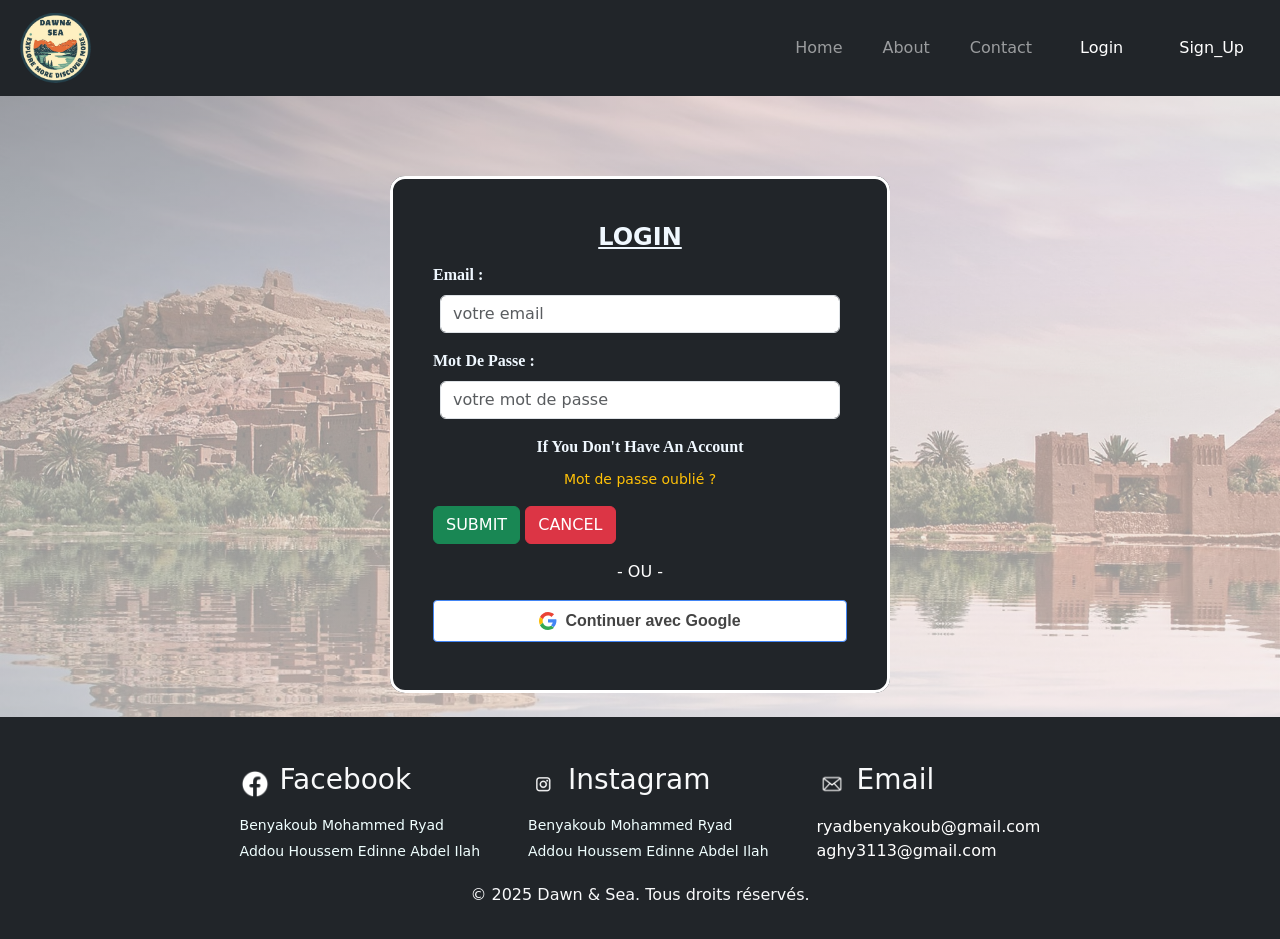
<file: login.html>
<!DOCTYPE html>
<html lang="fr">
    <head>
        <meta charset="UTF-8">
        <meta name="viewport" content="width=device-width, initial-scale=1.0">
        <title>Dawn & Sea - Connexion</title>
        <!-- Bootstrap CSS -->
        <link rel="stylesheet" href="assets/CSS/bootstrap.min.css">
        <!-- Custom CSS -->
        <link rel="stylesheet" href="assets/CSS/login.css">
    </head>
<body>
    <header>
        <nav class="navbar navbar-expand-md navbar-dark bg-dark p-2">
            <div class="container-fluid">
                <a href="index.html" class="navbar-brand d-flex align-items-center">
                    <img src="IMG/4-removebg-preview.png" alt="Mon Logo" class="logo-navbar">
                </a>
                <button class="navbar-toggler" type="button" data-bs-toggle="collapse" data-bs-target="#x" aria-controls="x" aria-expanded="false" aria-label="Toggle navigation">
                    <span class="navbar-toggler-icon"></span>
                </button>
                <!-- Conteneur pour la navbar dynamique chargée par main.js -->
                <div id="x" class="collapse navbar-collapse justify-content-end"></div>
            </div>
        </nav>
    </header>

    <main>
        <div class="container">
            <fieldset class="bg-dark">
                <legend>LOGIN</legend>
                <form id="LOGIN">
                    <label for="email" class="form-label">Email :</label>
                    <div class="mb-3 d-flex justify-content-center">
                        <input type="email" class="form-control" id="email" name="email" required placeholder="votre email">
                    </div>
                    <label for="password" class="form-label">Mot de passe :</label>
                    <div class="mb-3 d-flex justify-content-center">
                        <input type="password" class="form-control" id="password" name="password" required placeholder="votre mot de passe">
                    </div>
                    <div class="text-center">
                        <a id="compte" href="signup.html">If you don't have an account</a>
                    </div>
                    <div class="text-center mt-2">
                        <a id="forgot-password" href="forgot_password.html" style="color: #ffc107; text-decoration: none; font-size: 14px;">Mot de passe oublié ?</a>
                    </div>
                    <button style="margin-top: 15px;" type="submit" class="btn btn-success">SUBMIT</button>
                    <button style="margin-top: 15px;" type="reset" class="btn btn-danger">CANCEL</button>
                    
                    <div class="text-center my-3">
                        <span class="text-white">- OU -</span>
                    </div>
                    
                    <a href="api/google_login.php" class="btn btn-outline-light w-100 d-flex align-items-center justify-content-center gap-2 py-2 mb-2" style="border-color: #4285f4; color: #4285f4; background-color: white; border-radius: 4px;">
                        <svg xmlns="http://www.w3.org/2000/svg" width="18" height="18" viewBox="0 0 48 48">
                            <path fill="#EA4335" d="M24 9.5c3.54 0 6.71 1.22 9.21 3.6l6.85-6.85C35.9 2.38 30.47 0 24 0 14.62 0 6.51 5.38 2.56 13.22l7.98 6.19C12.43 13.72 17.74 9.5 24 9.5z"/>
                            <path fill="#4285F4" d="M46.5 24c0-1.61-.15-3.16-.42-4.69H24v8.87h12.66c-.55 2.87-2.17 5.3-4.61 6.93l7.15 5.54C43.34 36.33 46.5 30.82 46.5 24z"/>
                            <path fill="#FBBC05" d="M10.54 28.59c-.48-1.45-.76-2.99-.76-4.59s.27-3.14.76-4.59l-7.98-6.19C.92 16.46 0 20.12 0 24c0 3.88.92 7.54 2.56 10.78l7.98-6.19z"/>
                            <path fill="#34A853" d="M24 48c6.48 0 11.93-2.13 15.89-5.81l-7.15-5.54c-1.99 1.33-4.51 2.1-8.74 2.1-6.26 0-11.57-4.22-13.46-9.91l-7.98 6.19C6.51 42.62 14.62 48 24 48z"/>
                        </svg>
                        <span style="color: #444; font-weight: bold; font-family: Roboto, Arial, sans-serif;">Continuer avec Google</span>
                    </a>
                </form>   
            </fieldset>
        </div>
    </main>

    <footer class="bg-dark text-white text-center py-3 mt-4">
        <article id="contact" class="d-flex justify-content-center gap-5 flex-wrap">
            <div class="platform">
                <div class="logo-container">
                    <img id="FCB_LOGO" src="IMG/facebook-new (1).png" alt="Facebook Logo">
                    <h3 class="text-light bg-dark">facebook</h3>
                </div>
                <div class="links-container">
                    <a href="https://www.facebook.com/profile.php?id=100009239179515&locale=fr_FR" target="_blank">Benyakoub Mohammed Ryad</a>
                    <a href="https://www.facebook.com/lmojrim.hoiry?locale=fr_FR" target="_blank">Addou Houssem Edinne Abdel Ilah</a>
                </div>
            </div>
    
            <div class="platform">
                <div class="logo-container">
                    <img id="FCB_LOGO" src="IMG/insta-white-removebg-preview.png" alt="Instagram Logo">
                    <h3 class="text-light bg-dark">instagram</h3>
                </div>
                <div class="links-container">
                    <a href="https://www.instagram.com/ryad_benyakoub?igsh=N3ZjYTF0aDBneGJw" target="_blank">Benyakoub Mohammed Ryad</a>
                    <a href="https://www.instagram.com/a.ghy?igsh=MXR0bGIyd3BxNHU2dQ==" target="_blank">Addou Houssem Edinne Abdel Ilah</a>
                </div>
            </div>
    
            <div class="platform">
                <div class="logo-container">
                    <img id="FCB_LOGO" src="IMG/Gmail_icon-removebg-preview.png" alt="Email Logo">
                    <h3 class="text-light bg-dark">email</h3>
                </div>
                <div class="links-container">
                    <span>ryadbenyakoub@gmail.com</span>
                    <span>aghy3113@gmail.com</span>
                </div>
            </div>
        </article>
        <p class="text-light bg-dark mt-3">&copy; 2025 Dawn & Sea. Tous droits réservés.</p>
    </footer>

    <!-- JS Scripts -->
    <script src="assets/JS/bootstrap.bundle.min.js"></script>
    <script src="assets/JS/main.js"></script>
</body>
</html>
</file>
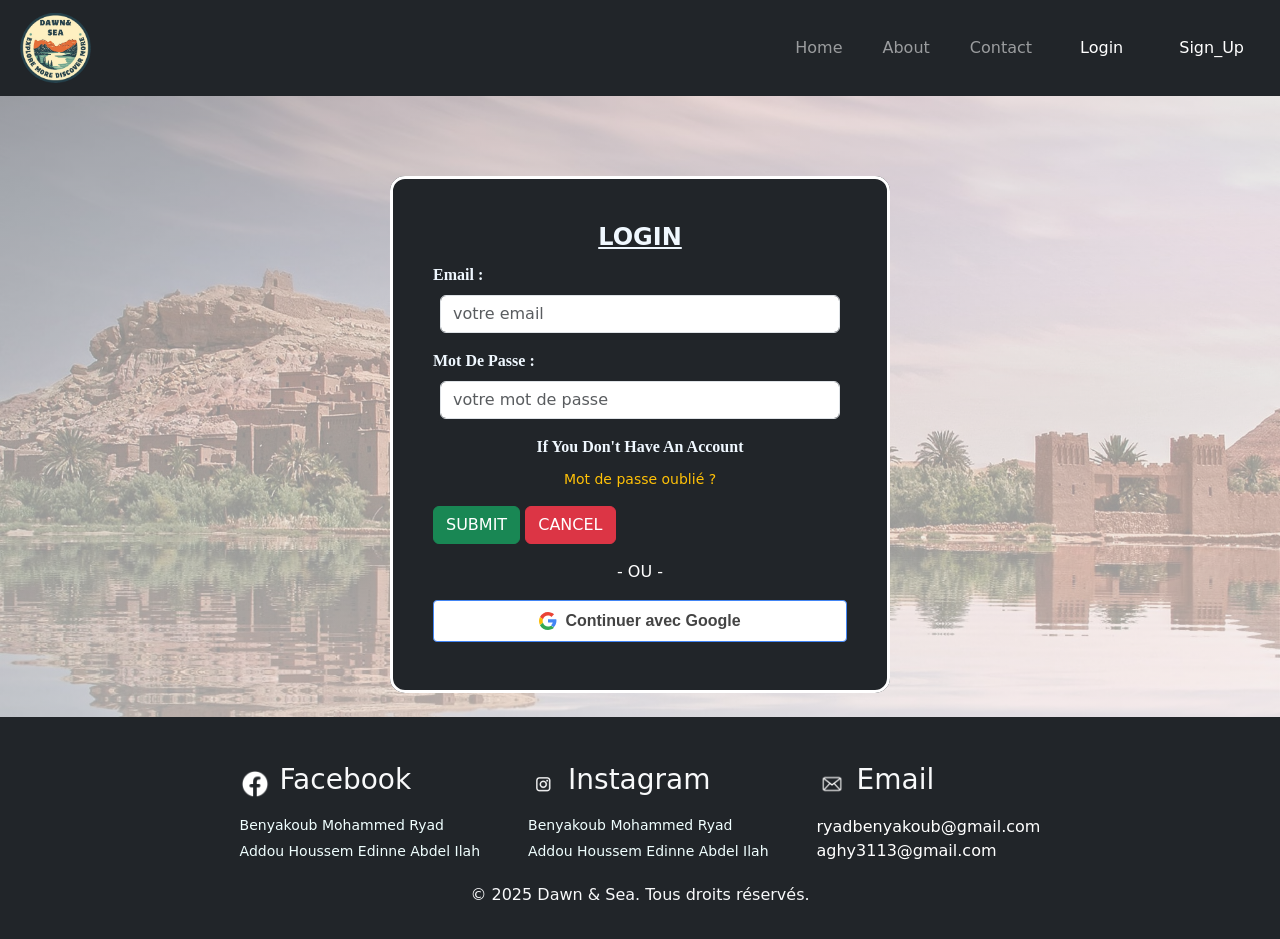
<file: profil.html>
<!DOCTYPE html>
<html lang="fr">
    <head>
        <meta charset="UTF-8">
        <meta name="viewport" content="width=device-width, initial-scale=1.0">
        <title>Dawn & Sea - Mon Profil</title>
        <!-- Bootstrap CSS -->
        <link class="bootstrap-css" rel="stylesheet" href="assets/CSS/bootstrap.min.css">
        <!-- Custom CSS -->
        <link class="profil-css" rel="stylesheet" href="assets/CSS/profil.css">
    </head>
<body>
    <header>
        <nav class="navbar navbar-expand-md navbar-dark bg-dark p-2">
            <div class="container-fluid">
                <a href="index.html" class="navbar-brand d-flex align-items-center">
                    <img src="IMG/4-removebg-preview.png" alt="Mon Logo" class="logo-navbar">
                </a>
                <button class="navbar-toggler" type="button" data-bs-toggle="collapse" data-bs-target="#x" aria-controls="x" aria-expanded="false" aria-label="Toggle navigation">
                    <span class="navbar-toggler-icon"></span>
                </button>
                <!-- Conteneur pour la navbar dynamique chargée par main.js -->
                <div id="x" class="collapse navbar-collapse justify-content-end"></div>
            </div>
        </nav>
    </header>

    <main>
        <div class="container">
            <div class="form-container">
                <fieldset class="bg-dark text-white">
                    <legend>TON PROFIL</legend>
                    <form id="SIGN-UP">
                        <div class="mb-3">
                            <label for="nom" class="form-label">Nom :</label>
                            <input type="text" class="form-control" id="nom" name="nom" required>
                        </div>
    
                        <div class="mb-3">
                            <label for="prenom" class="form-label">Prénom :</label>
                            <input type="text" class="form-control" id="prenom" name="prenom" required>
                        </div>
                        
                        <div class="mb-3">
                            <label for="email" class="form-label">Email :</label>
                            <input type="email" class="form-control" id="email" name="email" required>
                        </div>
                        <div class="mb-3">
                            <label for="num_tel" class="form-label">Numéro de téléphone :</label>
                            <input type="tel" class="form-control" id="num_tel" name="num_tel" required>
                        </div>
    
                        <div class="mb-3">
                            <label for="pays_naissance" class="form-label">Pays de naissance :</label>
                            <input type="text" class="form-control" id="pays_naissance" name="pays_naissance" required>
                        </div>
    
                        <div class="mb-3">
                            <label class="form-label" for="date_naissance">Date de Naissance :</label>
                            <input class="form-control" id="date_naissance" name="date_naissance" type="date" required>
                        </div>

                        <div class="d-flex gap-2">
                            <button type="submit" class="btn btn-success">Modifier</button>
                            <button type="button" id="delete-profile-btn" class="btn btn-danger">Supprimer le compte</button>
                        </div>
                    </form>
                </fieldset>
            </div>
        </div>
    </main>

    <footer class="bg-dark text-white text-center py-3 mt-4">
        <article id="contact" class="d-flex justify-content-center gap-5 flex-wrap">
            <div class="platform">
                <div class="logo-container">
                    <img id="FCB_LOGO" src="IMG/facebook-new (1).png" alt="Facebook Logo">
                    <h3 class="text-light bg-dark">facebook</h3>
                </div>
                <div class="links-container">
                    <a href="https://www.facebook.com/profile.php?id=100009239179515&locale=fr_FR" target="_blank">Benyakoub Mohammed Ryad</a>
                    <a href="https://www.facebook.com/lmojrim.hoiry?locale=fr_FR" target="_blank">Addou Houssem Edinne Abdel Ilah</a>
                </div>
            </div>
    
            <div class="platform">
                <div class="logo-container">
                    <img id="FCB_LOGO" src="IMG/insta-white-removebg-preview.png" alt="Instagram Logo">
                    <h3 class="text-light bg-dark">instagram</h3>
                </div>
                <div class="links-container">
                    <a href="https://www.instagram.com/ryad_benyakoub?igsh=N3ZjYTF0aDBneGJw" target="_blank">Benyakoub Mohammed Ryad</a>
                    <a href="https://www.instagram.com/a.ghy?igsh=MXR0bGIyd3BxNHU2dQ==">Addou Houssem Edinne Abdel Ilah</a>
                </div>
            </div>
    
            <div class="platform">
                <div class="logo-container">
                    <img id="FCB_LOGO" src="IMG/Gmail_icon-removebg-preview.png" alt="Email Logo">
                    <h3 class="text-light bg-dark">email</h3>
                </div>
                <div class="links-container">
                    <span>ryadbenyakoub@gmail.com</span>
                    <span>aghy3113@gmail.com</span>
                </div>
            </div>
        </article>
        <p class="text-light bg-dark mt-3">&copy; 2025 Dawn & Sea. Tous droits réservés.</p>
    </footer>

    <!-- JS Scripts -->
    <script src="assets/JS/bootstrap.bundle.min.js"></script>
    <script src="assets/JS/main.js"></script>
</body>
</html>
</file>
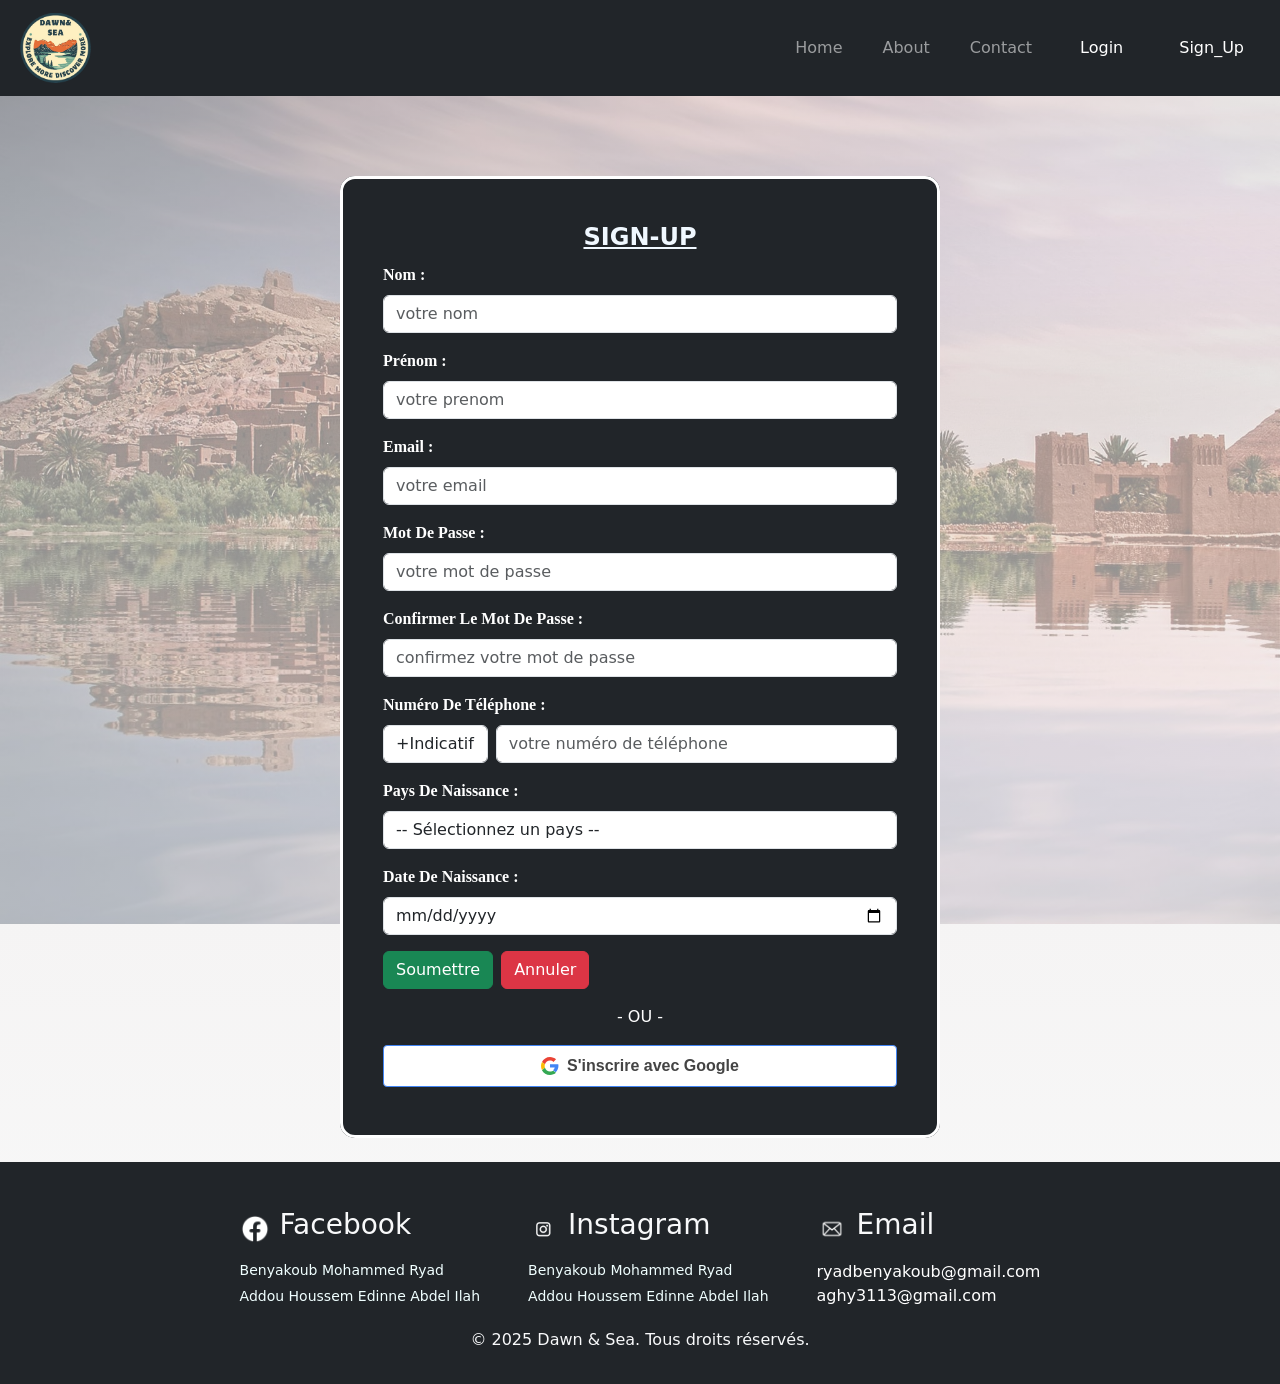
<file: signup.html>
<!DOCTYPE html>
<html lang="fr">
    <head>
        <meta charset="UTF-8">
        <meta name="viewport" content="width=device-width, initial-scale=1.0">
        <title>Dawn & Sea - Inscription</title>
        <!-- Bootstrap CSS -->
        <link rel="stylesheet" href="assets/CSS/bootstrap.min.css">
        <!-- Custom CSS -->
        <link rel="stylesheet" href="assets/CSS/profil.css">
    </head>
<body>
    <header>
        <nav class="navbar navbar-expand-md navbar-dark bg-dark p-2">
            <div class="container-fluid">
                <a href="index.html" class="navbar-brand d-flex align-items-center">
                    <img src="IMG/4-removebg-preview.png" alt="Mon Logo" class="logo-navbar">
                </a>
                <button class="navbar-toggler" type="button" data-bs-toggle="collapse" data-bs-target="#x" aria-controls="x" aria-expanded="false" aria-label="Toggle navigation">
                    <span class="navbar-toggler-icon"></span>
                </button>
                <!-- Conteneur pour la navbar dynamique chargée par main.js -->
                <div id="x" class="collapse navbar-collapse justify-content-end"></div>
            </div>
        </nav>
    </header>

    <main>
        <div class="container">
            <div class="form-container">
                <fieldset class="bg-dark text-white">
                    <legend>SIGN-UP</legend>
                    <form id="SIGN-UP">
                        <div class="mb-3">
                            <label for="nom" class="form-label text-white">Nom :</label>
                            <input type="text" class="form-control" id="nom" name="nom" required placeholder="votre nom">
                        </div>
    
                        <div class="mb-3">
                            <label for="prenom" class="form-label text-white">Prénom :</label>
                            <input type="text" class="form-control" id="prenom" name="prenom" required placeholder="votre prenom">
                        </div>
                        
                        <div class="mb-3">
                            <label for="email" class="form-label text-white">Email :</label>
                            <input type="email" class="form-control" id="email" name="email" required placeholder="votre email">
                        </div>

                        <div class="mb-3">
                            <label for="password" class="form-label text-white">Mot de passe :</label>
                            <input type="password" class="form-control" id="password" name="password" required placeholder="votre mot de passe">
                        </div>
                        <div class="mb-3">
                            <label for="password_confirmation" class="form-label text-white">Confirmer le mot de passe :</label>
                            <input type="password" class="form-control" id="password_confirmation" name="password_confirmation" required placeholder="confirmez votre mot de passe">
                        </div>
                        
                        <div class="mb-3">
                            <label for="num_de_telephone" class="form-label text-white">Numéro de téléphone :</label>
                            <div class="d-flex gap-2">
                                <select class="form-control w-25" id="indicatif" name="indicatif" required>
                                    <option value="">+Indicatif</option>
                                    <option value="+213">Algérie (+213)</option>
                                    <option value="+33">France (+33)</option>
                                    <option value="+1">États-Unis (+1)</option>
                                    <option value="+44">Royaume-Uni (+44)</option>
                                    <option value="+49">Allemagne (+49)</option>
                                    <option value="+39">Italie (+39)</option>
                                    <option value="+34">Espagne (+34)</option>
                                    <option value="+41">Suisse (+41)</option>
                                    <option value="+32">Belgique (+32)</option>
                                    <option value="+216">Tunisie (+216)</option>
                                    <option value="+212">Maroc (+212)</option>
                                    <option value="+351">Portugal (+351)</option>
                                    <option value="+90">Turquie (+90)</option>
                                    <option value="+7">Russie (+7)</option>
                                    <option value="+86">Chine (+86)</option>
                                    <option value="+81">Japon (+81)</option>
                                    <option value="+91">Inde (+91)</option>
                                    <option value="+61">Australie (+61)</option>
                                    <option value="+27">Afrique du Sud (+27)</option>
                                    <option value="+82">Corée du Sud (+82)</option>
                                    <option value="+46">Suède (+46)</option>
                                    <option value="+47">Norvège (+47)</option>
                                    <option value="+48">Pologne (+48)</option>
                                    <option value="+380">Ukraine (+380)</option>
                                    <option value="+966">Arabie Saoudite (+966)</option>
                                    <option value="+971">Émirats Arabes Unis (+971)</option>
                                    <option value="+964">Irak (+964)</option>
                                    <option value="+20">Égypte (+20)</option>
                                    <option value="+94">Sri Lanka (+94)</option>
                                </select>
                                <input type="tel" class="form-control" id="num_de_telephone" name="num_de_telephone" required placeholder="votre numéro de téléphone">
                            </div>
                        </div>
    
                        <div class="mb-3">
                            <label for="pays_naissance" class="form-label text-white">Pays de naissance :</label>
                            <select class="form-control" id="pays_naissance" name="pays_naissance" required>
                                <option value="">-- Sélectionnez un pays --</option>
                                <option value="AF">🇦🇫 Afghanistan</option>
                                <option value="ZA">🇿🇦 Afrique du Sud</option>
                                <option value="AL">🇦🇱 Albanie</option>
                                <option value="DZ">🇩🇿 Algérie</option>
                                <option value="DE">🇩🇪 Allemagne</option>
                                <option value="AD">🇦🇩 Andorre</option>
                                <option value="AO">🇦🇴 Angola</option>
                                <option value="SA">🇸🇦 Arabie saoudite</option>
                                <option value="AR">🇦🇷 Argentine</option>
                                <option value="AM">🇦🇲 Arménie</option>
                                <option value="AU">🇦🇺 Australie</option>
                                <option value="AT">🇦🇹 Autriche</option>
                                <option value="AZ">🇦🇿 Azerbaïdjan</option>
                                <option value="BE">🇧🇪 Belgique</option>
                                <option value="BJ">🇧🇯 Bénin</option>
                                <option value="BO">🇧🇴 Bolivie</option>
                                <option value="BA">🇧🇦 Bosnie-Herzégovine</option>
                                <option value="BR">🇧🇷 Brésil</option>
                                <option value="BG">🇧🇬 Bulgarie</option>
                                <option value="BF">🇧🇫 Burkina Faso</option>
                                <option value="BI">🇧🇮 Burundi</option>
                                <option value="KH">🇰🇭 Cambodge</option>
                                <option value="CM">🇨🇲 Cameroun</option>
                                <option value="CA">🇨🇦 Canada</option>
                                <option value="CL">🇨🇱 Chili</option>
                                <option value="CN">🇨🇳 Chine</option>
                                <option value="CY">🇨🇾 Chypre</option>
                                <option value="CO">🇨🇴 Colombie</option>
                                <option value="KM">🇰🇲 Comores</option>
                                <option value="CG">🇨🇬 Congo-Brazzaville</option>
                                <option value="CD">🇨🇩 Congo-Kinshasa</option>
                                <option value="KR">🇰🇷 Corée du Sud</option>
                                <option value="CI">🇨🇮 Côte d'Ivoire</option>
                                <option value="HR">🇭🇷 Croatie</option>
                                <option value="DK">🇩🇰 Danemark</option>
                                <option value="DJ">🇩🇯 Djibouti</option>
                                <option value="EG">🇪🇬 Égypte</option>
                                <option value="AE">🇦🇪 Émirats arabes unis</option>
                                <option value="ES">🇪🇸 Espagne</option>
                                <option value="US">🇺🇸 États-Unis</option>
                                <option value="ET">🇪🇹 Éthiopie</option>
                                <option value="FI">🇫🇮 Finlande</option>
                                <option value="FR">🇫🇷 France</option>
                                <option value="GA">🇬🇦 Gabon</option>
                                <option value="GH">🇬🇭 Ghana</option>
                                <option value="GR">🇬🇷 Grèce</option>
                                <option value="HU">🇭🇺 Hongrie</option>
                                <option value="IN">🇮🇳 Inde</option>
                                <option value="ID">🇮🇩 Indonésie</option>
                                <option value="IE">🇮🇪 Irlande</option>
                                <option value="IS">🇮🇸 Islande</option>
                                <option value="IT">🇮🇹 Italie</option>
                                <option value="JP">🇯🇵 Japon</option>
                                <option value="KE">🇰🇪 Kenya</option>
                                <option value="KZ">🇰🇿 Kazakhstan</option>
                                <option value="LB">🇱🇧 Liban</option>
                                <option value="LY">🇱🇾 Libye</option>
                                <option value="LI">🇱🇮 Liechtenstein</option>
                                <option value="LT">🇱🇹 Lituanie</option>
                                <option value="LU">🇱🇺 Luxembourg</option>
                            </select>
                        </div>
    
                        <div class="mb-3">
                            <label class="form-label text-white" for="date_naissance">Date de Naissance :</label>
                            <input class="form-control" id="date_naissance" name="date_naissance" type="date" required>
                        </div>

                        <div class="d-flex gap-2">
                            <button type="submit" class="btn btn-success">Soumettre</button>
                            <button type="reset" class="btn btn-danger">Annuler</button>
                        </div>
                        
                        <div class="text-center my-3">
                            <span class="text-white">- OU -</span>
                        </div>
                        
                        <a href="api/google_login.php" class="btn btn-outline-light w-100 d-flex align-items-center justify-content-center gap-2 py-2 mb-2" style="border-color: #4285f4; color: #4285f4; background-color: white; border-radius: 4px;">
                            <svg xmlns="http://www.w3.org/2000/svg" width="18" height="18" viewBox="0 0 48 48">
                                <path fill="#EA4335" d="M24 9.5c3.54 0 6.71 1.22 9.21 3.6l6.85-6.85C35.9 2.38 30.47 0 24 0 14.62 0 6.51 5.38 2.56 13.22l7.98 6.19C12.43 13.72 17.74 9.5 24 9.5z"/>
                                <path fill="#4285F4" d="M46.5 24c0-1.61-.15-3.16-.42-4.69H24v8.87h12.66c-.55 2.87-2.17 5.3-4.61 6.93l7.15 5.54C43.34 36.33 46.5 30.82 46.5 24z"/>
                                <path fill="#FBBC05" d="M10.54 28.59c-.48-1.45-.76-2.99-.76-4.59s.27-3.14.76-4.59l-7.98-6.19C.92 16.46 0 20.12 0 24c0 3.88.92 7.54 2.56 10.78l7.98-6.19z"/>
                                <path fill="#34A853" d="M24 48c6.48 0 11.93-2.13 15.89-5.81l-7.15-5.54c-1.99 1.33-4.51 2.1-8.74 2.1-6.26 0-11.57-4.22-13.46-9.91l-7.98 6.19C6.51 42.62 14.62 48 24 48z"/>
                            </svg>
                            <span style="color: #444; font-weight: bold; font-family: Roboto, Arial, sans-serif;">S'inscrire avec Google</span>
                        </a>
                    </form>
                </fieldset>
            </div>
        </div>
    </main>

    <footer class="bg-dark text-white text-center py-3 mt-4">
        <article id="contact" class="d-flex justify-content-center gap-5 flex-wrap">
            <div class="platform">
                <div class="logo-container">
                    <img id="FCB_LOGO" src="IMG/facebook-new (1).png" alt="Facebook Logo">
                    <h3 class="text-light bg-dark">facebook</h3>
                </div>
                <div class="links-container">
                    <a href="https://www.facebook.com/profile.php?id=100009239179515&locale=fr_FR" target="_blank">Benyakoub Mohammed Ryad</a>
                    <a href="https://www.facebook.com/lmojrim.hoiry?locale=fr_FR" target="_blank">Addou Houssem Edinne Abdel Ilah</a>
                </div>
            </div>
    
            <div class="platform">
                <div class="logo-container">
                    <img id="FCB_LOGO" src="IMG/insta-white-removebg-preview.png" alt="Instagram Logo">
                    <h3 class="text-light bg-dark">instagram</h3>
                </div>
                <div class="links-container">
                    <a href="https://www.instagram.com/ryad_benyakoub?igsh=N3ZjYTF0aDBneGJw" target="_blank">Benyakoub Mohammed Ryad</a>
                    <a href="https://www.instagram.com/a.ghy?igsh=MXR0bGIyd3BxNHU2dQ==" target="_blank">Addou Houssem Edinne Abdel Ilah</a>
                </div>
            </div>
    
            <div class="platform">
                <div class="logo-container">
                    <img id="FCB_LOGO" src="IMG/Gmail_icon-removebg-preview.png" alt="Email Logo">
                    <h3 class="text-light bg-dark">email</h3>
                </div>
                <div class="links-container">
                    <span>ryadbenyakoub@gmail.com</span>
                    <span>aghy3113@gmail.com</span>
                </div>
            </div>
        </article>
        <p class="text-light bg-dark mt-3">&copy; 2025 Dawn & Sea. Tous droits réservés.</p>
    </footer>

    <!-- JS Scripts -->
    <script src="assets/JS/bootstrap.bundle.min.js"></script>
    <script src="assets/JS/main.js"></script>
</body>
</html>
</file>
<file: assets/CSS/style.css>
/* Définition des styles généraux du body */
body {
    background: linear-gradient(rgba(225, 220, 220, 0.667), rgba(246, 246, 246, 0.793)),
    url('../../IMG/bg1.jpg') no-repeat center center fixed;
    background-size: cover;
    margin: 0;
    width: auto;
}

/* Parallax background avec un gradient léger */
.parallax-bg {
    background: linear-gradient(rgba(103, 219, 165, 0.4), rgba(103, 219, 165, 0.4)); /* Gradient de fond */
    position: fixed; /* Fixe le fond pendant le défilement */
    top: 0;
    left: 0;
    width: 100%;
    height: 100vh; /* Prend toute la hauteur de l'écran */
    overflow: hidden; /* Cache les parties qui dépassent */
    z-index: -1; /* Met ce fond derrière tout le contenu */
}

/* Styles pour les images de cartes */
.card-img-top {
    width: 100%; /* L'image occupe toute la largeur de la carte */
    height: 250px; /* Hauteur fixe de l'image */
    object-fit: cover; /* L'image s'ajuste sans déformer son ratio */
    border-top-left-radius: 0.375rem; /* Bord arrondi en haut à gauche */
    border-top-right-radius: 0.375rem; /* Bord arrondi en haut à droite */
}

/* Media query pour ajuster la taille de l'image sur petits écrans */
@media (max-width: 576px) {
    .card-img-top {
        height: 180px; /* Réduit la hauteur sur les petits écrans */
    }
}

/* Contenu des cartes avec un fond semi-transparent */
.card-body {
    min-height: 300px; /* Hauteur minimale de la carte */
    padding: 20px; /* Espacement interne */
    background-color: rgba(175, 172, 172, 0.8); /* Fond gris semi-transparent */
    color: white; /* Texte en blanc */
    display: flex; /* Utilisation du Flexbox pour disposition */
    flex-direction: column; /* Organise les éléments en colonne */
    justify-content: space-between; /* Espace entre le texte et le bouton */
    border-bottom-left-radius: 0.5rem; /* Bord arrondi en bas à gauche */
    border-bottom-right-radius: 0.5rem; /* Bord arrondi en bas à droite */
    transition: background-color 0.3s ease; /* Transition douce pour la couleur de fond */
}
/* Style pour le logo */
.logo {
    border-radius: 70px; /* Bord arrondi pour le logo */
    position: absolute; /* Positionnement absolu pour le placer précisément */
    top: 10px; /* Distance du haut de l'écran */
    left: 10px; /* Distance du bord gauche */
    width:12px; /* Largeur du logo */
    height: auto; /* Hauteur automatique pour garder les proportions */
}

/* Style pour le titre principal */
h1 {
    text-transform: uppercase; /* Met le texte en majuscule */
    text-align: center; /* Centrer le texte */
    margin-top: 30px; /* Espace du haut de l'écran */
    font-family: 'Courier New', Courier, monospace; /* Police monospace */
    color: rgb(0, 0, 0); /* Couleur du texte */
}
@media (min-width: 768px) {
    h1 {
        margin-top: 80px;
    }
}

/* Style pour le sous-titre */
h2 {
    text-align: center; /* Centrer le texte */
    text-decoration: underline; /* Souligner le texte */
    text-transform: uppercase; /* Mettre en majuscule */
    font-family: 'Courier New', Courier, monospace;
    font-style: italic; /* Texte en italique */
    color: rgb(0, 0, 0); /* Couleur du texte */
}

/* Style pour les autres titres */
h3 {
    text-transform: capitalize; /* Met la première lettre en majuscule */
    color: rgb(0, 0, 0); /* Couleur du texte */

}
/* Conteneur pour le logo et les liens */
.logo-container {
    display: flex; /* Utilisation de Flexbox pour aligner le logo et le texte */
    align-items: center; /* Alignement vertical */
    gap: 10px; /* Espacement entre le logo et le texte */
}

/* Logo Facebook */
#FCB_LOGO {
    width: 30px; /* Taille du logo */
    height: auto;
}

/* Conteneur pour les liens */
.links-container {
    display: flex;
    flex-direction: column; /* Affiche les liens en colonne */
    align-items: first baseline; /* Aligne les liens sous le titre */
    margin-left: 10px;
}

/* Styles pour les liens */
.links-container a {
    text-decoration: none; /* Enlève le soulignement des liens */
    color: azure; /* Couleur des liens */
    font-size: 14px; /* Taille de la police des liens */
    margin-right: 0;
}

/* Espacement pour la section de contact */
#contact {
    margin-top: 30px;
}

/* Mise en forme de la plateforme (flexbox pour aligner les éléments) */
.platform {
    display: flex;
    flex-direction: column; /* Affiche les éléments de la plateforme en colonne */
    align-items: flex-start; /* Aligne les éléments à gauche */
}

/* Espacement entre le logo et les liens dans la plateforme */
.platform .logo-container {
    margin-bottom: 10px;
}

/* Modification des marges pour les liens dans la plateforme */
.platform .links-container {
    margin-left: 0;
}

/* Ajuste les marges des liens dans la plateforme */
.platform .links-container a {
    margin-right: 0;
    margin-bottom: 5px; /* Espacement entre les liens */
}
.carousel-control-prev-icon,
.carousel-control-next-icon {
    background-color: rgba(0,0,0,0.5); /* assombri le fond */
    border-radius: 50%;
    padding: 10px;
}
.logo-navbar {
    height: 70px;   /* ajuste selon tes besoins, par ex. 30px ou 50px */
    width: auto;    /* pour garder les proportions */
    border-radius: 10px; /* optionnel : pour arrondir un peu */
}

nav.navbar {
    width: 100%;      /* occupe toute la largeur */
    margin: 0 auto;   /* centre si nécessaire */
    border-radius: 0; /* supprime les bords arrondis */
    z-index: 1000;
    position: sticky;
    top: 0;
}

#SRCH {
    margin-left: 0;
}
@media (min-width: 768px) {
    #SRCH {
        margin-left: 20px;
    }
}

/* --- ANIMATIONS DES TITRES (INDEX) --- */

@keyframes fadeInUp {
    from {
        opacity: 0;
        transform: translateY(20px);
    }
    to {
        opacity: 1;
        transform: translateY(0);
    }
}

@keyframes gradientShift {
    0% { background-position: 0% 50%; }
    50% { background-position: 100% 50%; }
    100% { background-position: 0% 50%; }
}

@keyframes floatTitle1 {
    0% { transform: translateY(0); }
    50% { transform: translateY(-8px); }
    100% { transform: translateY(0); }
}

@keyframes floatTitle2 {
    0% { transform: translateY(0); }
    50% { transform: translateY(-5px); }
    100% { transform: translateY(0); }
}

@keyframes pulseTitle3 {
    0% { transform: scale(1); opacity: 1; }
    50% { transform: scale(0.98); opacity: 0.85; }
    100% { transform: scale(1); opacity: 1; }
}

.animate-title-1 {
    opacity: 0;
    display: inline-block;
    animation: fadeInUp 0.8s cubic-bezier(0.25, 1, 0.5, 1) forwards,
               gradientShift 8s ease infinite,
               floatTitle1 4s ease-in-out infinite;
    animation-delay: 0.2s, 0s, 1s; /* floating starts after load fade-in */
    background: linear-gradient(45deg, #111111, #dc3545, #0d6efd, #ffc107, #111111);
    background-size: 400% 400%;
    -webkit-background-clip: text;
    -webkit-text-fill-color: transparent;
    background-clip: text;
    transition: transform 0.3s ease;
}

.animate-title-1:hover {
    transform: scale(1.05) translateY(-5px);
}

.animate-title-2 {
    opacity: 0;
    display: inline-block;
    animation: fadeInUp 0.8s cubic-bezier(0.25, 1, 0.5, 1) forwards,
               floatTitle2 4s ease-in-out infinite;
    animation-delay: 0.5s, 1.3s;
}

.animate-title-3 {
    opacity: 0;
    display: inline-block;
    animation: fadeInUp 0.8s cubic-bezier(0.25, 1, 0.5, 1) forwards,
               pulseTitle3 4s ease-in-out infinite;
    animation-delay: 0.8s, 1.6s;
}
</file>
<file: assets/CSS/about.css>
body {
    background: linear-gradient(rgba(225, 220, 220, 0.575), rgba(246, 246, 246, 0.7)),
    url('../../IMG/SIGN-UP.jpg') no-repeat center center fixed;
    background-size: cover;
    margin: 0;
    width: auto;
}

.logo {
        
    border-radius: 70px;
    position: absolute; /* Positionnement précis */
    top: 10px; /* Distance du haut */
    left: 10px; /* Distance de la gauche */
    width: 100px; /* Ajuste la taille selon ton besoin */
    height: auto; /* Garde les proportions */
        
}
h1{
  text-transform: uppercase;
  text-decoration: underline;
  text-align: center;
  margin-top: 30px;
  font-family: 'Courier New', Courier, monospace;
  color: black;
}
@media (min-width: 768px) {
  h1 {
    margin-top: 80px;
  }
}
.para{
    text-transform: uppercase;
    text-align: center;
    margin-top: 30px;
    font-family: 'Courier New', Courier, monospace;
    color: black;
    font-size: 1.1rem;
    line-height: 1.6;
}
#DS{
    font-weight: bolder;
    text-decoration: underline;
    text-transform: uppercase;
    text-align: center;
    font-family: 'Courier New', Courier, monospace;
    color: black;
    font-size: 1.1rem;
}
@media (min-width: 768px) {
    .para {
        font-size: 1.8rem;
    }
    #DS {
        font-size: 1.8rem;
    }
}
.tech{
    text-transform: uppercase;
    text-align: center;
    font-family: 'Courier New', Courier, monospace;
    color: black;
    font-size: larger;
}
h2{
    text-align: center;
    text-decoration: underline;
    text-transform: uppercase;
    font-family: 'Courier New', Courier, monospace;
    font-style: italic;
    color: azure;
}
h3{
    text-transform: capitalize;
    color: azure;
}
   
#SRCH {
    margin-left: 0;
}
@media (min-width: 768px) {
    #SRCH {
        margin-left: 20px;
    }
}
.logo-container {
    display: flex;
    align-items: center; /* Alignement vertical */
    gap: 10px; /* Espacement entre l'image et le texte */
}

#FCB_LOGO {
    width: 30px; /* Ajuste la taille selon le besoin */
    height: auto;
}
.links-container {
    display: flex;
    flex-direction: column; /* Affiche les liens en colonne */
    align-items: first baseline; /* Centre les liens sous le titre */
    margin-left: 10px;
}

.links-container a {
    text-decoration: none;
    color: azure;
    font-size: 14px;
    margin-right: 0;
}
#contact {
    margin-top: 30px;
}

.platform {
    display: flex;
    flex-direction: column;
    align-items: flex-start;
}

.platform .logo-container {
    margin-bottom: 10px;
}

.platform .links-container {
    margin-left: 0;
}

.platform .links-container a {
    margin-right: 0;
    margin-bottom: 5px;
}
.logo-navbar {
    height: 70px;   /* ajuste selon tes besoins, par ex. 30px ou 50px */
    width: auto;    /* pour garder les proportions */
    border-radius: 10px; /* optionnel : pour arrondir un peu */
}
nav.navbar {
    width: 100%;      /* occupe toute la largeur */
    margin: 0 auto;   /* centre si nécessaire */
    border-radius: 0; /* supprime les bords arrondis */
    z-index: 1000;    /* s'assure qu'elle passe au-dessus */
    position: sticky;
    top: 0;
}
</file>
<file: assets/CSS/login.css>
/* Définition des styles généraux du body */
body {
    background: linear-gradient(rgba(225, 220, 220, 0.575), rgba(246, 246, 246, 0.7)),
    url('../../IMG/SIGN-UP.jpg') no-repeat center center fixed;
    background-size: cover;
    margin: 0;
    width: auto;
}

legend{
    text-decoration: underline;
    text-align: center;
    text-transform: uppercase;
    font-weight: bold;
    color: aliceblue;
}
.logo {
        
    border-radius: 70px;
    position: absolute; /* Positionnement précis */
    top: 10px; /* Distance du haut */
    left: 10px; /* Distance de la gauche */
    width: 100px; /* Ajuste la taille selon ton besoin */
    height: auto; /* Garde les proportions */
        
}
h1{
    text-transform: uppercase;
    text-align: center;
    margin-top: 100px;
    font-family: Georgia, serif;
    color: azure;

}
h2{
    text-align: center;
    text-decoration: underline;
    text-transform: uppercase;
    font-family: Georgia, serif;
    font-style: italic;
    color: azure;
}
h3{
    text-transform: capitalize;
    color: azure;
}
   
#SRCH {
    margin-left: 0;
}
@media (min-width: 768px) {
    #SRCH {
        margin-left: 20px;
    }
}
label{
    color: aliceblue;
    text-transform: capitalize;
    font-family: Georgia, serif;
    font-weight: bolder;
}
.logo-container {
    display: flex;
    align-items: center; /* Alignement vertical */
    gap: 10px; /* Espacement entre l'image et le texte */
}
#FCB_LOGO {
    width: 30px; /* Ajuste la taille selon le besoin */
    height: auto;
}
.links-container {
    display: flex;
    flex-direction: column; /* Affiche les liens en colonne */
    align-items: first baseline; /* Centre les liens sous le titre */
    margin-left: 10px;
}
.links-container a {
    text-decoration: none;
    color: azure;
    font-size: 14px;
    margin-right: 0;
}

fieldset {
    border-radius: 15px;
    border: 3px solid white;
    padding: 20px;
    margin-top: 30px;
    margin-left: auto;
    margin-right: auto;
    width: 100%;
    max-width: 500px;
    box-sizing: border-box;
}
@media (min-width: 768px) {
    fieldset {
        padding: 40px;
        margin-top: 80px;
    }
}
#LOGIN input.form-control {
    width: 100%;
    max-width: 400px;
}

#compte{
    text-transform: capitalize;
    font-family: Georgia, serif;
    color: aliceblue;
    text-decoration: none;
    font-weight: bolder;
}
#contact {
    margin-top: 30px;
}
.platform {
    display: flex;
    flex-direction: column;
    align-items: flex-start;
}

.platform .logo-container {
    margin-bottom: 10px;
}

.platform .links-container {
    margin-left: 0;
}

.platform .links-container a {
    margin-right: 0;
    margin-bottom: 5px;
}
.logo-navbar {
    height: 70px;   /* ajuste selon tes besoins, par ex. 30px ou 50px */
    width: auto;    /* pour garder les proportions */
    border-radius: 10px; /* optionnel : pour arrondir un peu */
}
nav.navbar {
    width: 100%;      /* occupe toute la largeur */
    margin: 0 auto;   /* centre si nécessaire */
    border-radius: 0; /* supprime les bords arrondis */
    z-index: 1000;    /* s'assure qu'elle passe au-dessus */
    position: sticky;
    top: 0;
}
</file>
<file: assets/CSS/profil.css>
body {
    background: linear-gradient(rgba(225, 220, 220, 0.575), rgba(246, 246, 246, 0.7)),
    url('../../IMG/SIGN-UP.jpg') no-repeat center center fixed;
    background-size: cover;
    margin: 0;
    width: auto;
}

.logo {
        
    border-radius: 70px;
    position: absolute; /* Positionnement précis */
    top: 5px; /* Distance du haut */
    left: 10px; /* Distance de la gauche */
    width: 100px; /* Ajuste la taille selon ton besoin */
    height: auto; /* Garde les proportions */
        
}
h1{
  text-transform: uppercase;
  text-align: center;
  margin-top: 100px;
  font-family: Georgia, serif;
  color: azure;

}
h2{
    text-align: center;
    text-decoration: underline;
    text-transform: uppercase;
    font-family: Georgia, serif;
    font-style: italic;
    color: azure;
}
h3{
    text-transform: capitalize;
    color: azure;
}
   
#SRCH {
    margin-left: 0;
}
@media (min-width: 768px) {
    #SRCH {
        margin-left: 20px;
    }
}
legend{
    text-decoration: underline;
    text-align: center;
    text-transform: uppercase;
    font-weight: bold;
    color: aliceblue;
}
label{
    color: aliceblue;
    text-transform: capitalize;
    font-family: Georgia, serif;
    font-weight: bolder;
}
.logo-container {
    display: flex;
    align-items: center; /* Alignement vertical */
    gap: 10px; /* Espacement entre l'image et le texte */
}

#FCB_LOGO {
    width: 30px; /* Ajuste la taille selon le besoin */
    height: auto;
}
.links-container {
    display: flex;
    flex-direction: column; /* Affiche les liens en colonne */
    align-items: first baseline; /* Centre les liens sous le titre */
    margin-left: 10px;
}

.links-container a {
    text-decoration: none;
    color: azure;
    font-size: 14px;
    margin-right: 0;
}

fieldset {
    border-radius: 15px;
    border: 3px solid white;
    padding: 20px;
    margin-top: 30px;
    margin-left: auto;
    margin-right: auto;
    width: 100%;
    max-width: 600px;
    box-sizing: border-box;
}
@media (min-width: 768px) {
    fieldset {
        padding: 40px;
        margin-top: 80px;
    }
}
#SIGN-UP{
    width: 100%;
}
#contact {
    margin-top: 30px;
}

.platform {
    display: flex;
    flex-direction: column;
    align-items: flex-start;
}

.platform .logo-container {
    margin-bottom: 10px;
}

.platform .links-container {
    margin-left: 0;
}

.platform .links-container a {
    margin-right: 0;
    margin-bottom: 5px;
}
.logo-navbar {
    height: 70px;   /* ajuste selon tes besoins, par ex. 30px ou 50px */
    width: auto;    /* pour garder les proportions */
    border-radius: 10px; /* optionnel : pour arrondir un peu */
}
nav.navbar {
    width: 100%;      /* occupe toute la largeur */
    margin: 0 auto;   /* centre si nécessaire */
    border-radius: 0; /* supprime les bords arrondis */
    z-index: 1000;    /* s'assure qu'elle passe au-dessus */
    position: sticky;
    top: 0;
}
</file>
